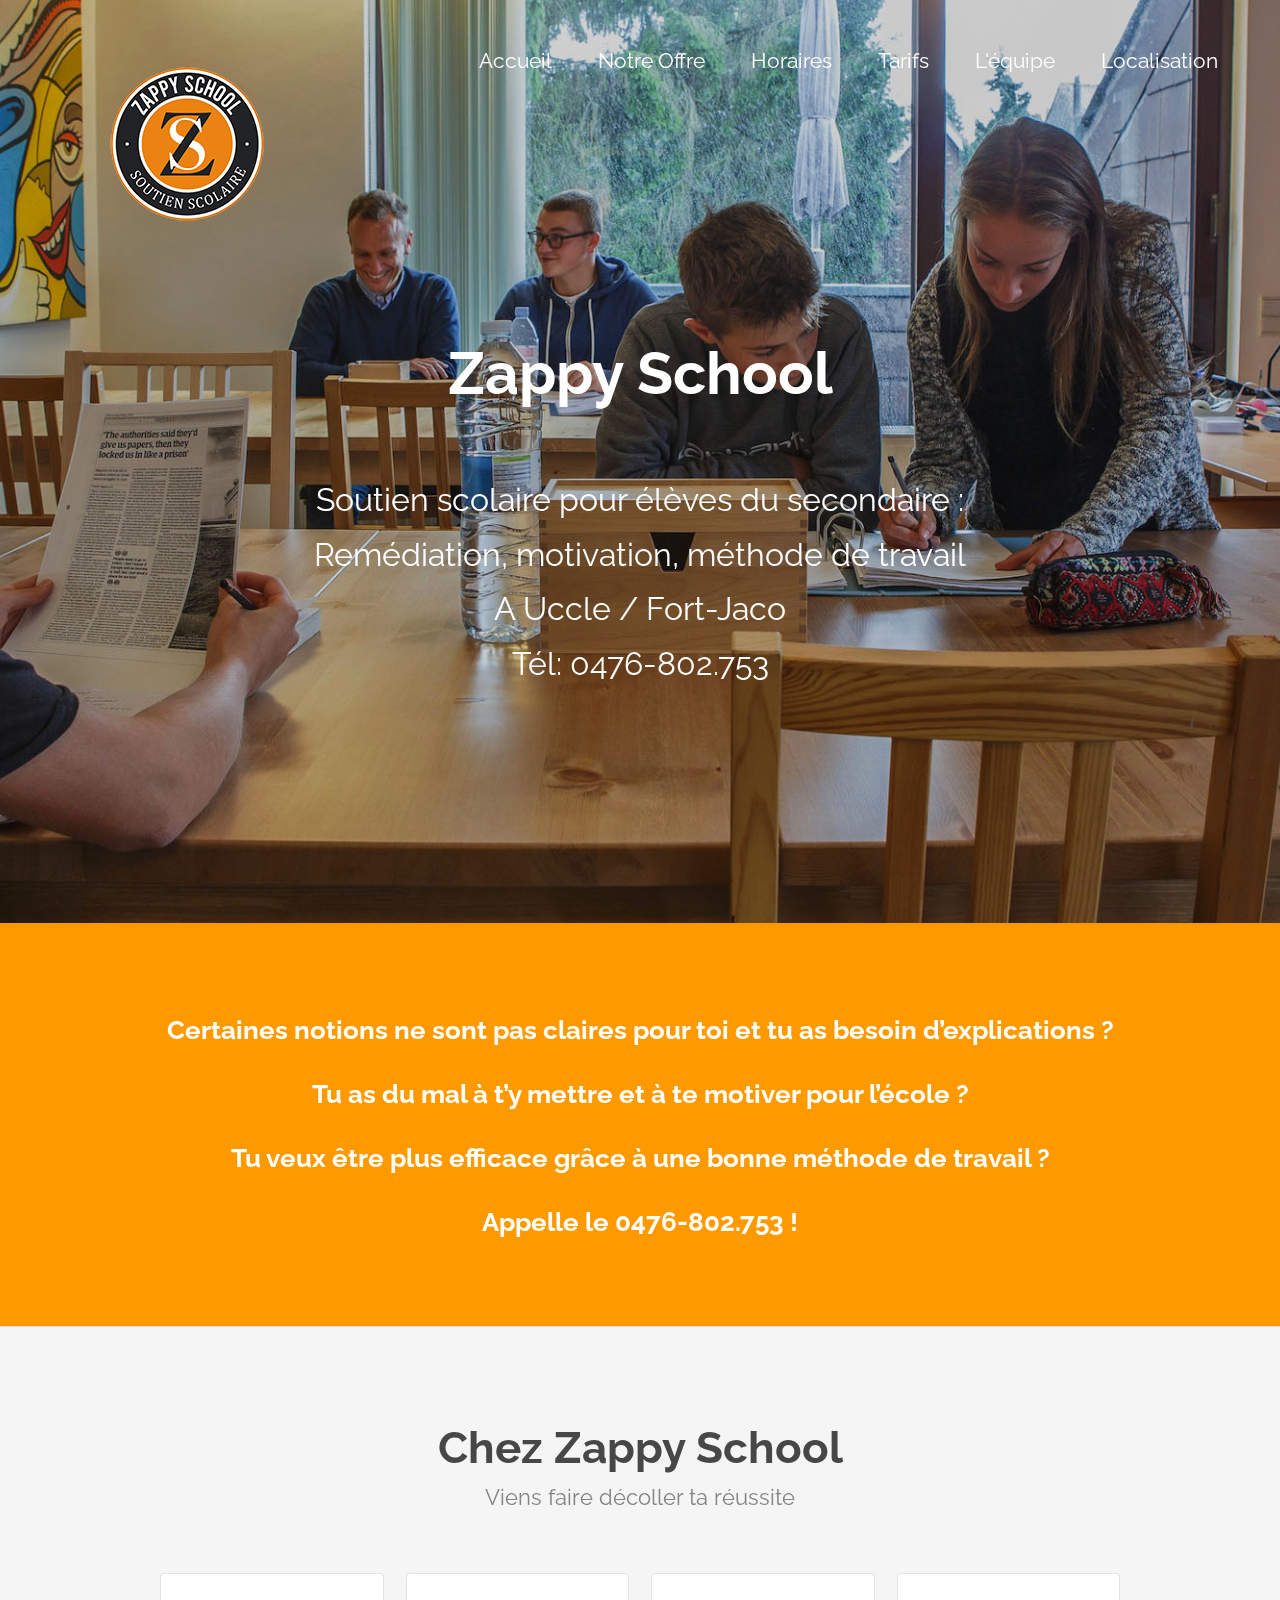
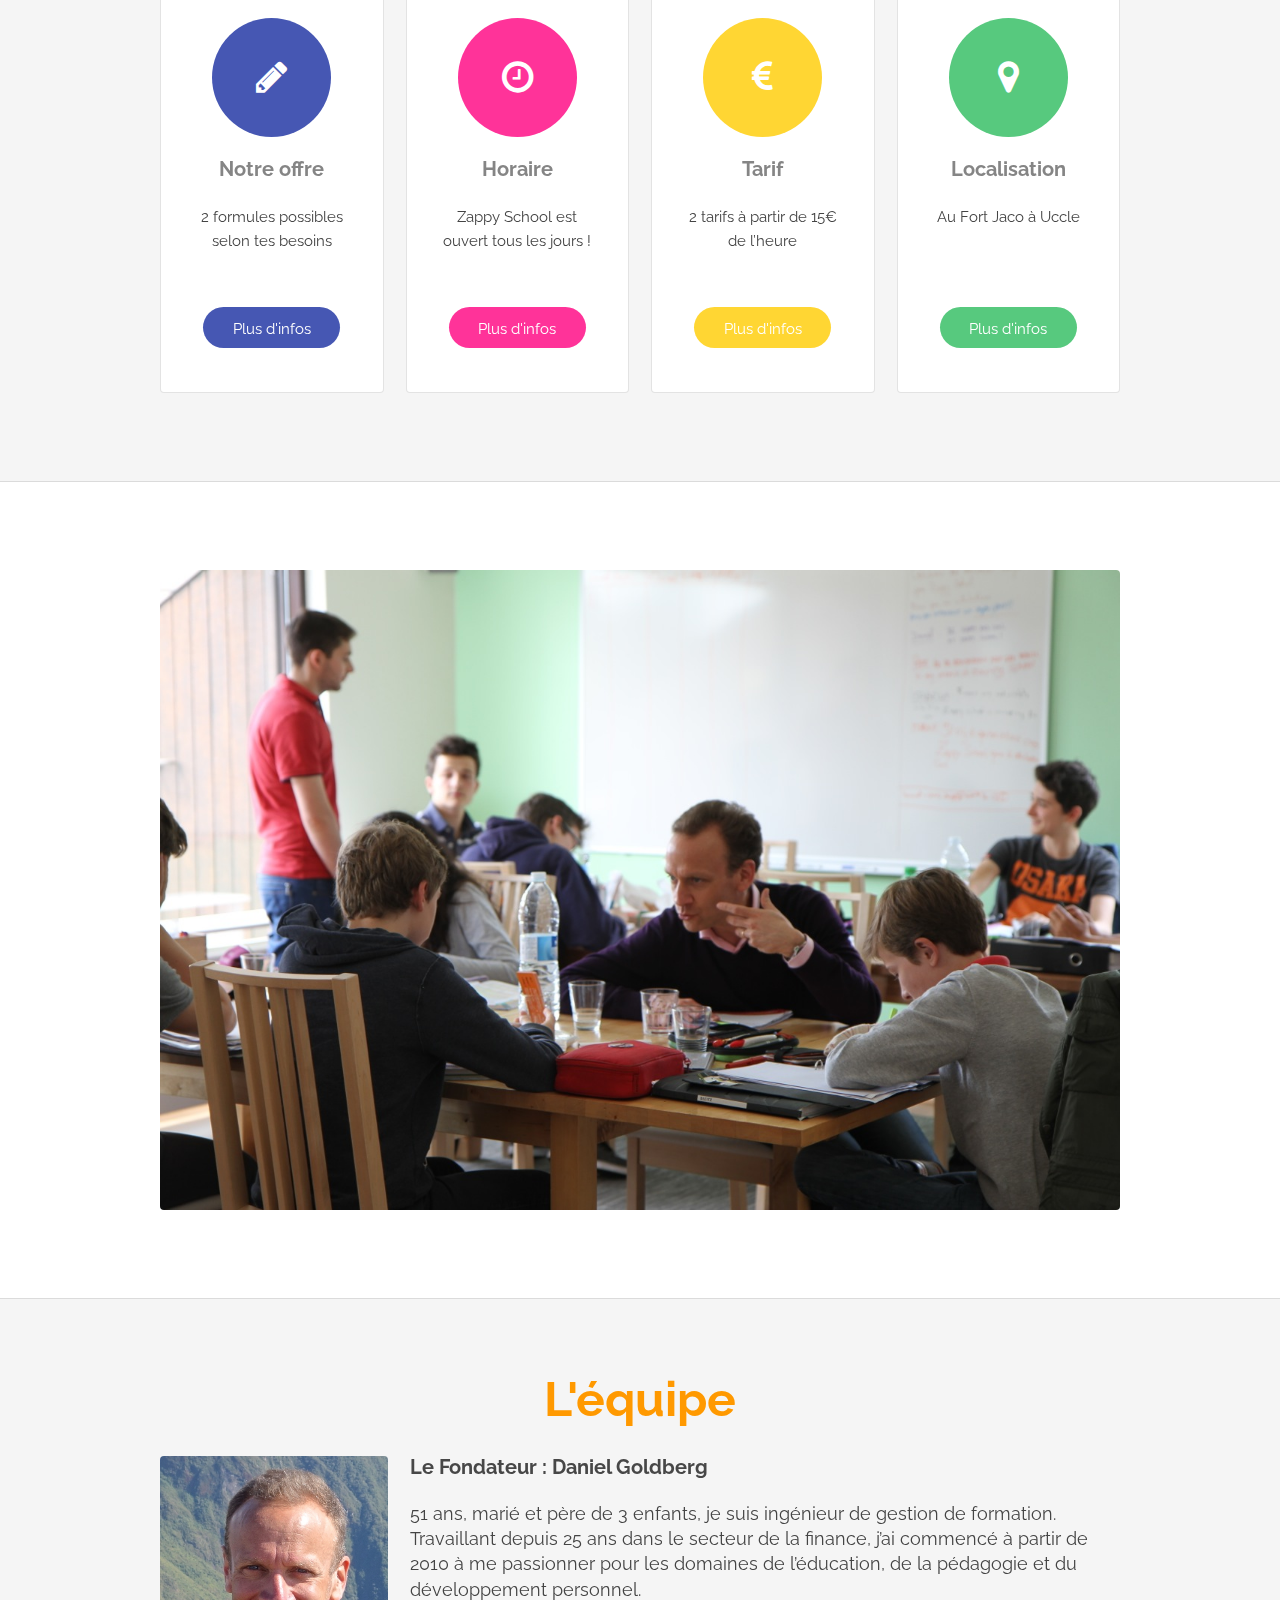
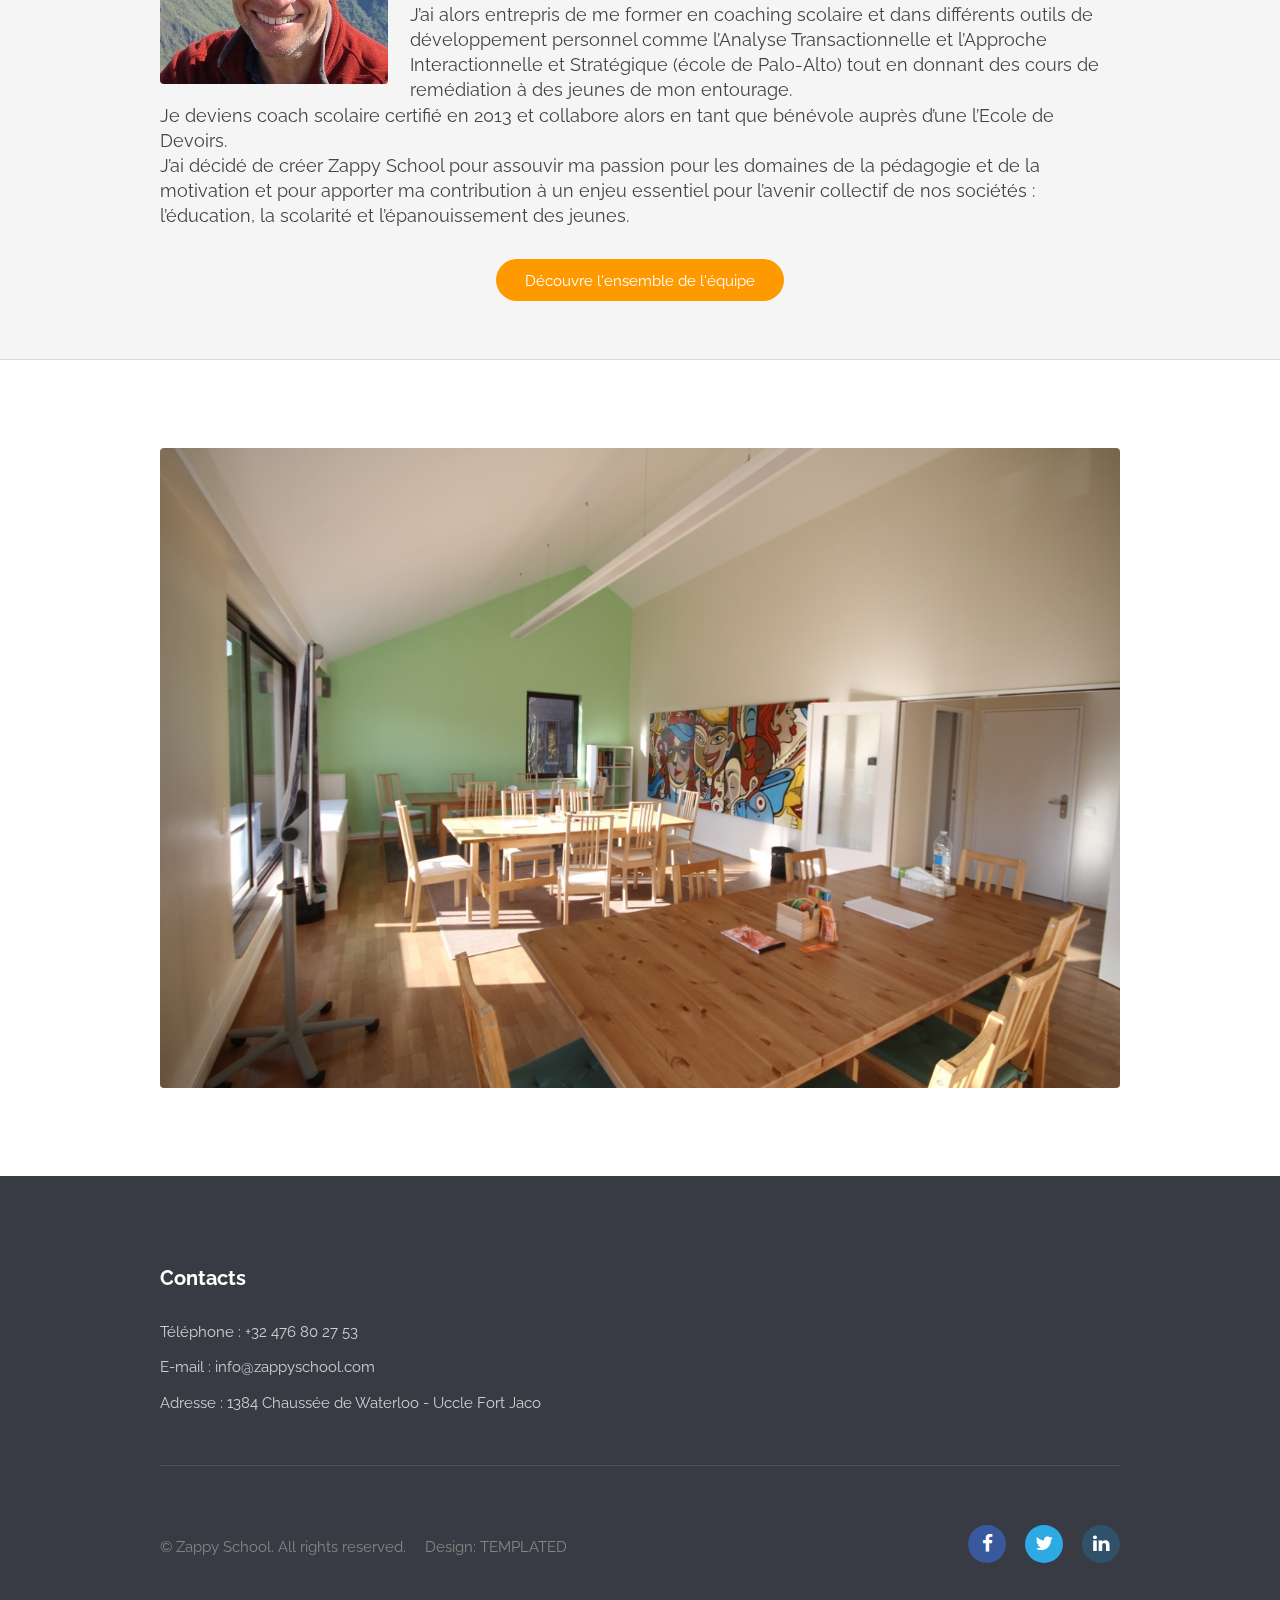
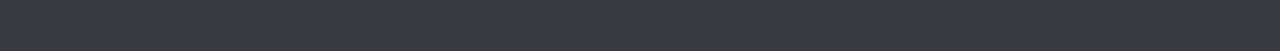
<file: index.html>
<!DOCTYPE html>
<!--
	Transit by TEMPLATED
	templated.co @templatedco
	Released for free under the Creative Commons Attribution 3.0 license (templated.co/license)
-->
<script>
  (function(i,s,o,g,r,a,m){i['GoogleAnalyticsObject']=r;i[r]=i[r]||function(){
  (i[r].q=i[r].q||[]).push(arguments)},i[r].l=1*new Date();a=s.createElement(o),
  m=s.getElementsByTagName(o)[0];a.async=1;a.src=g;m.parentNode.insertBefore(a,m)
  })(window,document,'script','//www.google-analytics.com/analytics.js','ga');

  ga('create', 'UA-68421806-1', 'auto');
  ga('send', 'pageview');

</script>
<html lang="en">
	<head>
		<meta charset="UTF-8">
		<title>Zappy School - Soutien Scolaire</title>
		<meta http-equiv="content-type" content="text/html; charset=utf-8" />
		<meta name="description" content="Zappy School est un centre de soutien scolaire pour élèves du secondaire à Uccle (Fort-Jaco). L'accent est mis sur la remédiation, la motivation, et la pratique d'une méthode de travail efficace." />
		<meta name="keywords" content="Zappy, zappy, School, school, Zappyschool, zappyschool, soutien, scolaire, soutien scolaire, cours, particulier, particuliers, cours particulier, cours particuliers, groupe, cours en groupe, privé, privés, cours privé, cours privés, secondaire, math, mathématiques, cours de math, cours de mathématiques, science, sciences, cours de science, cours de sciences, néerlandais, anglais, cours de néerlandais, cours d'anglais, langue, langues, cours de langue, cours de langues, aide, devoir, devoirs, école, école de devoirs, étude, encadré, encadrée, étude encadrée, prépa, préparation, remédiation, rattrapage, cours de rattrapage, motivation, méthode, travail, méthode de travail, Uccle, Ixelles, Rhode, Rhode-Saint-Genèse, Rhode-St-Genèse, Waterloo, Bruxelles, Fort Jaco, Fort-Jaco" />
		<meta name="google-site-verification" content="dpFSqkVkL7tmKkGkM4ZoR4E8kQUijv4wO5F7tZRHvO8"/>
		<!--[if lte IE 8]><script src="js/html5shiv.js"></script><![endif]-->
		<script src="js/jquery.min.js"></script>
		<script src="js/skel.min.js"></script>
		<script src="js/skel-layers.min.js"></script>
		<script src="js/init.js"></script>
		<noscript>
			<link rel="stylesheet" href="css/skel.css" />
			<link rel="stylesheet" href="css/style.css" />
			<link rel="stylesheet" href="css/style-xlarge.css" />
		</noscript>
		
	</head>
	
	<body class="landing">

		<!-- Header -->
			<header id="header">
				<h1><img src="images/ZAPPY_final_compresse_petit.png" alt="Logo Zappy School" /></h1>
				<nav id="nav">
					<ul>
						<li><a href="index.html">Accueil</a></li>
						<li><a href="NotreOffre.html">Notre Offre</a></li>
						<li><a href="Horaires.html">Horaires</a></li>
						<li><a href="Tarifs.html">Tarifs</a></li>
						<li><a href="Equipe.html">L'équipe</a></li>
						<li><a href="Localisation.html">Localisation</a></li>
					</ul>
				</nav>
			</header>

		<!-- Banner -->
			<section id="banner">
				<h2>Zappy School</h2></br></br>
				<p><font size="6" color=#ffffff>Soutien scolaire pour élèves du secondaire : </br></br>
				Remédiation, motivation, méthode de travail</br></br>
				A Uccle / Fort-Jaco</br></br>
				Tél: 0476-802.753</font></p>
			<!--
				<p><font size="5" color=#ffff00>
				Nouveau ! Séances de préparation au CE1D</br>
				En petits groupes de 4 élèves maximum</br>
				Matières: français, néerlandais, math et sciences</br>
				Voir l'horaire ci-dessous. Contactez-nous !</font></p>
			-->
			<!--
				<p><font size="5" color=#ffff00>
				Nouveau chez Zappy School !</br>
				Cours de conversation en anglais en groupes </br>
				de 2 à 4 élèves entre 8 et 18 ans </br>
				donnés par un jeune canadien "native speaker" </br>
				Plus d'infos au 0476-80.27.53. </font></p>
			-->
				<ul class="actions">
				</ul>
			</section>

			<section id="three" class="wrapper style3 special">
				<div class="container">
						<h2> Certaines notions ne sont pas claires pour toi et tu as besoin d’explications ?</h2>
						<h2> Tu as du mal à t’y mettre et à te motiver pour l’école ?</h2>
						<h2> Tu veux être plus efficace grâce à une bonne méthode de travail ?</h2>
						<h2> Appelle le 0476-802.753 !</h2>
				</div>


			</section>

		<!-- One -->
			<section id="one" class="wrapper style1 special">
				<div class="container">
					<header class="major">
						<h2>Chez Zappy School</h2>
						<p>Viens faire décoller ta réussite</p>
					</header>
					<div class="row 100%">
						<div class="3u 12u$(medium)">
							<section class="box">
								<i class="icon big rounded color10 fa-pencil"></i>
								<h3>Notre offre</h3>
								<p>2 formules possibles selon tes besoins</p></br>
								<a href="NotreOffre.html" class="button special1">Plus d'infos</a>
							</section>
						</div>
						<div class="3u 12u$(medium)">
							<section class="box">
								<i class="icon big rounded color11 fa-clock-o"></i>
								<h3>Horaire</h3>
								<p>Zappy School est ouvert tous les jours !</p></br>
								<a href="Horaires.html" class="button special2">Plus d'infos</a>
							</section>
						</div>
						<div class="3u 12u$(medium)">
							<section class="box">
								<i class="icon big rounded color12 fa-eur"></i>
								<h3>Tarif</h3>
								<p>2 tarifs à partir de 15€ de l’heure</p></br>
								<a href="Tarifs.html" class="button special3">Plus d'infos</a>
							</section>
						</div>
						<div class="3u$ 12u$(medium)">
							<section class="box">
								<i class="icon big rounded color13 fa-map-marker"></i>
								<h3>Localisation</h3>
								<p>Au Fort Jaco à Uccle</p></br></br>
								<a href="Localisation.html" class="button special4">Plus d'infos</a>
							</section>
						</div>
					</div>
				</div>
			</section>

		<!-- Two -->
			<section id="two" class="wrapper style2 special">
				<div class="container">
					<!--
						<header class="major">
						<p><b><font size="6" color=#ff9900>Horaire des séances de préparation au CE1D</font></b></p>
						</header>
					-->
					<div class="box alt">
								<div class="row 50% uniform">
									<div class="12u$"><span class="image fit"><img src="images/IMG_7491.jpg" alt="Ambiance chez Zappy School" /></span></div>
								</div>
								</div>
				</div>
			</section>

			<section id="two" class="wrapper style1 special">
				<div class="container">
						<p><b><font size="7" color=#ff9900>L'équipe</font></b></p>
						<span class="image left"><img src="images/Dan.jpg" alt="Daniel Goldberg" /></span><h3 align="left">Le Fondateur : Daniel Goldberg</h3><p align="left"><font size="4">51 ans, marié et père de 3 enfants, je suis ingénieur de gestion de formation.</br>
Travaillant depuis 25 ans dans le secteur de la finance, j’ai commencé à partir de 2010 à me passionner pour les domaines de l’éducation, de la pédagogie et du développement personnel.</br>
J’ai alors entrepris de me former en coaching scolaire et dans différents outils de développement personnel comme l’Analyse Transactionnelle et l’Approche Interactionnelle et Stratégique (école de Palo-Alto) tout en donnant des cours de remédiation à des jeunes de mon entourage.</br>
Je deviens coach scolaire certifié en 2013 et collabore alors en tant que bénévole auprès d’une l’Ecole de Devoirs.</br>
J’ai décidé de créer Zappy School pour assouvir ma passion pour les domaines de la pédagogie et de la motivation et pour apporter ma contribution à un enjeu essentiel pour l’avenir collectif de nos sociétés : l’éducation, la scolarité et l’épanouissement des jeunes.</font></p>
				</div>
				<div class="container">
					<a href="Equipe.html" class="button special5">Découvre l'ensemble de l'équipe</a>
				</div>
			</section>
			<section id="two" class="wrapper style2 special">
				<div class="container">

								<div class="box alt">
								<div class="row 50% uniform">
									<div class="12u$"><span class="image fit"><img src="images/GA_newoffice_1.jpg" alt="Locaux Zappy School" /></span></div>
								</div>
								</div>
				</div>
			</section>


		<!-- Footer -->
			<footer id="footer">
				<div class="container">
					<section class="links">
						<div class="row">
							<section >
								<h3>Contacts</h3>
								<ul class="unstyled">
									<li>Téléphone : +32 476 80 27 53</a></li>
									<li><a href="mailto:info@zappyschool.com">E-mail : info@zappyschool.com</a>
									<li>Adresse : 1384 Chaussée de Waterloo - Uccle Fort Jaco</li>
								</ul>
							</section>
						</div>
					</section>
					<div class="row">
						<div class="8u 12u$(medium)">
							<ul class="copyright">
								<li>&copy; Zappy School. All rights reserved.</li>
								<li>Design: <a href="http://templated.co">TEMPLATED</a></li>
							</ul>
						</div>
						<div class="4u$ 12u$(medium)">
							<ul class="icons">
								<li>
									<a class="icon rounded fa-facebook" href="https://www.facebook.com/zappyschool?_rdr=p" ><span class="label">Facebook</span></a>
								</li>
								<li>
									<a class="icon rounded fa-twitter" href="https://twitter.com/zappyschool"><span class="label">Twitter</span></a>
								</li>
								<li>
									<a class="icon rounded fa-linkedin"><span class="label">LinkedIn</span></a>
								</li>
							</ul>
						</div>
					</div>
				</div>
			</footer>

	</body>
</html>
</file>
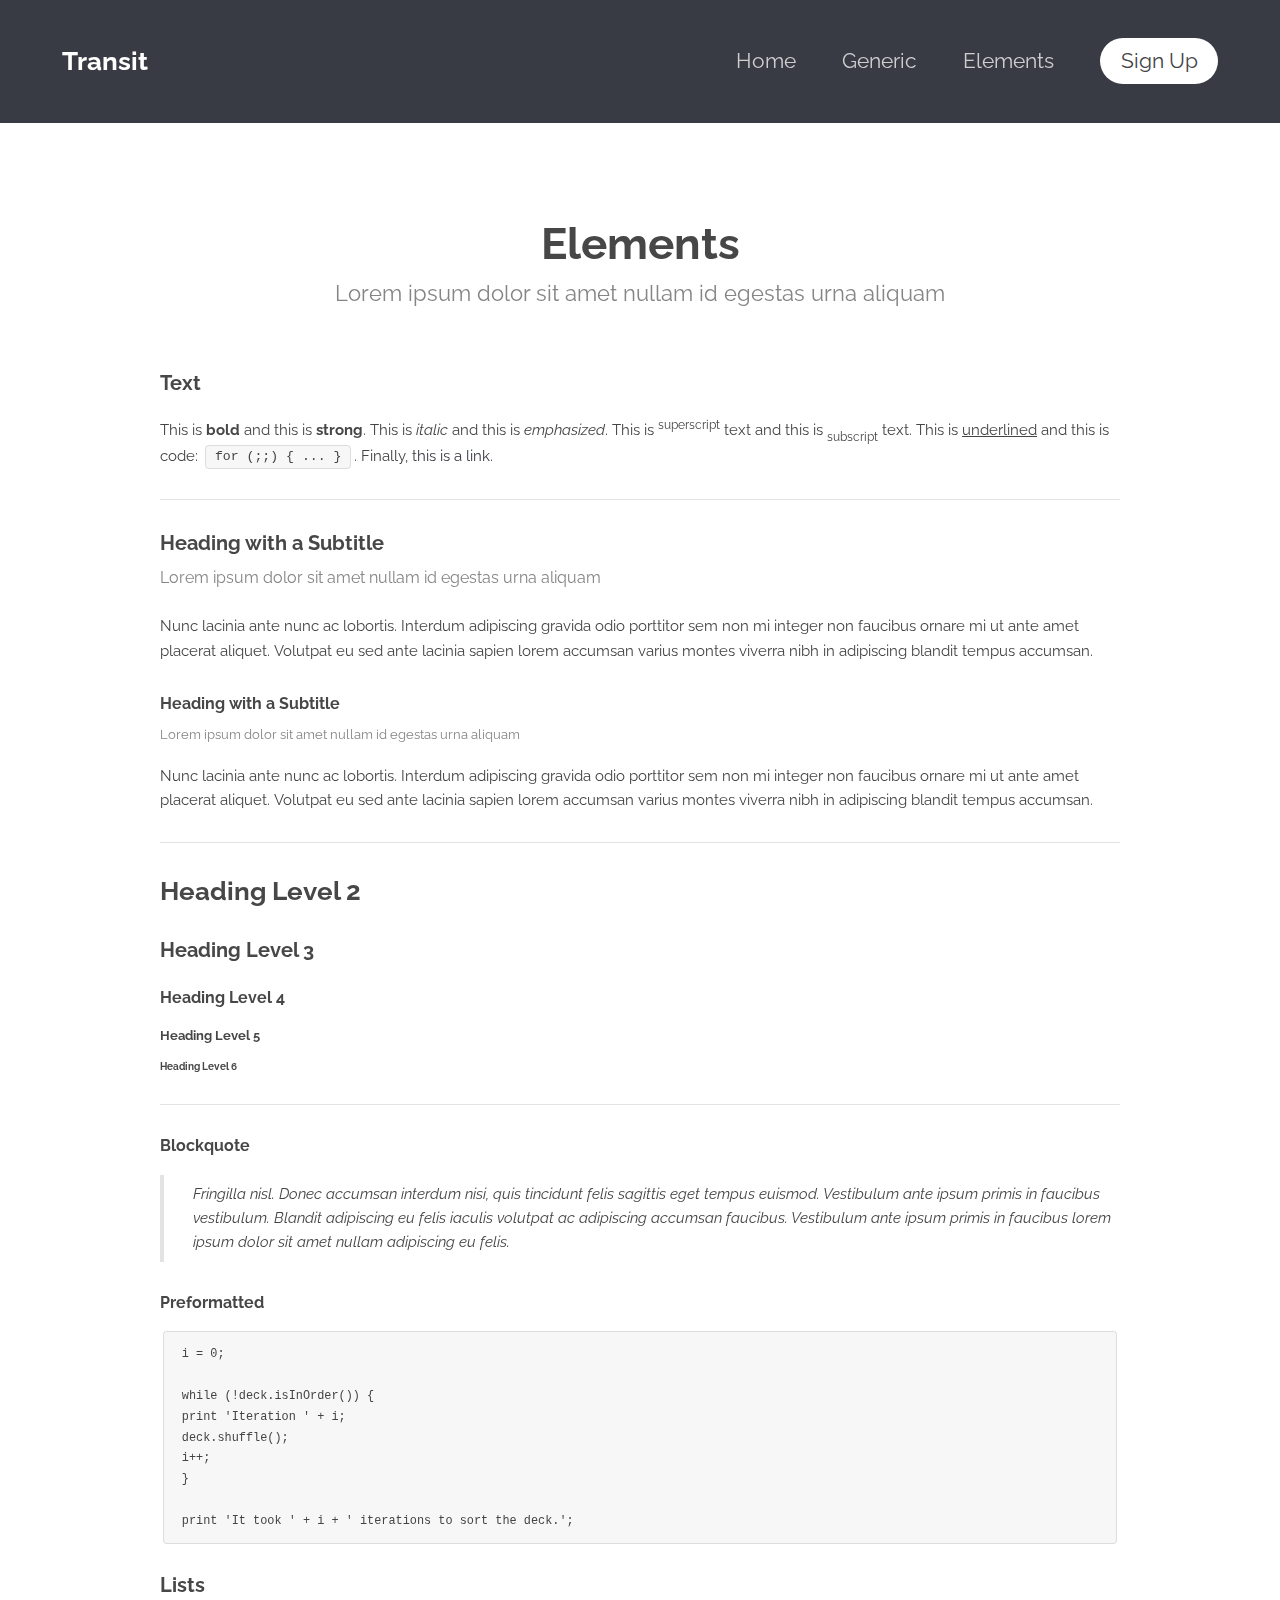
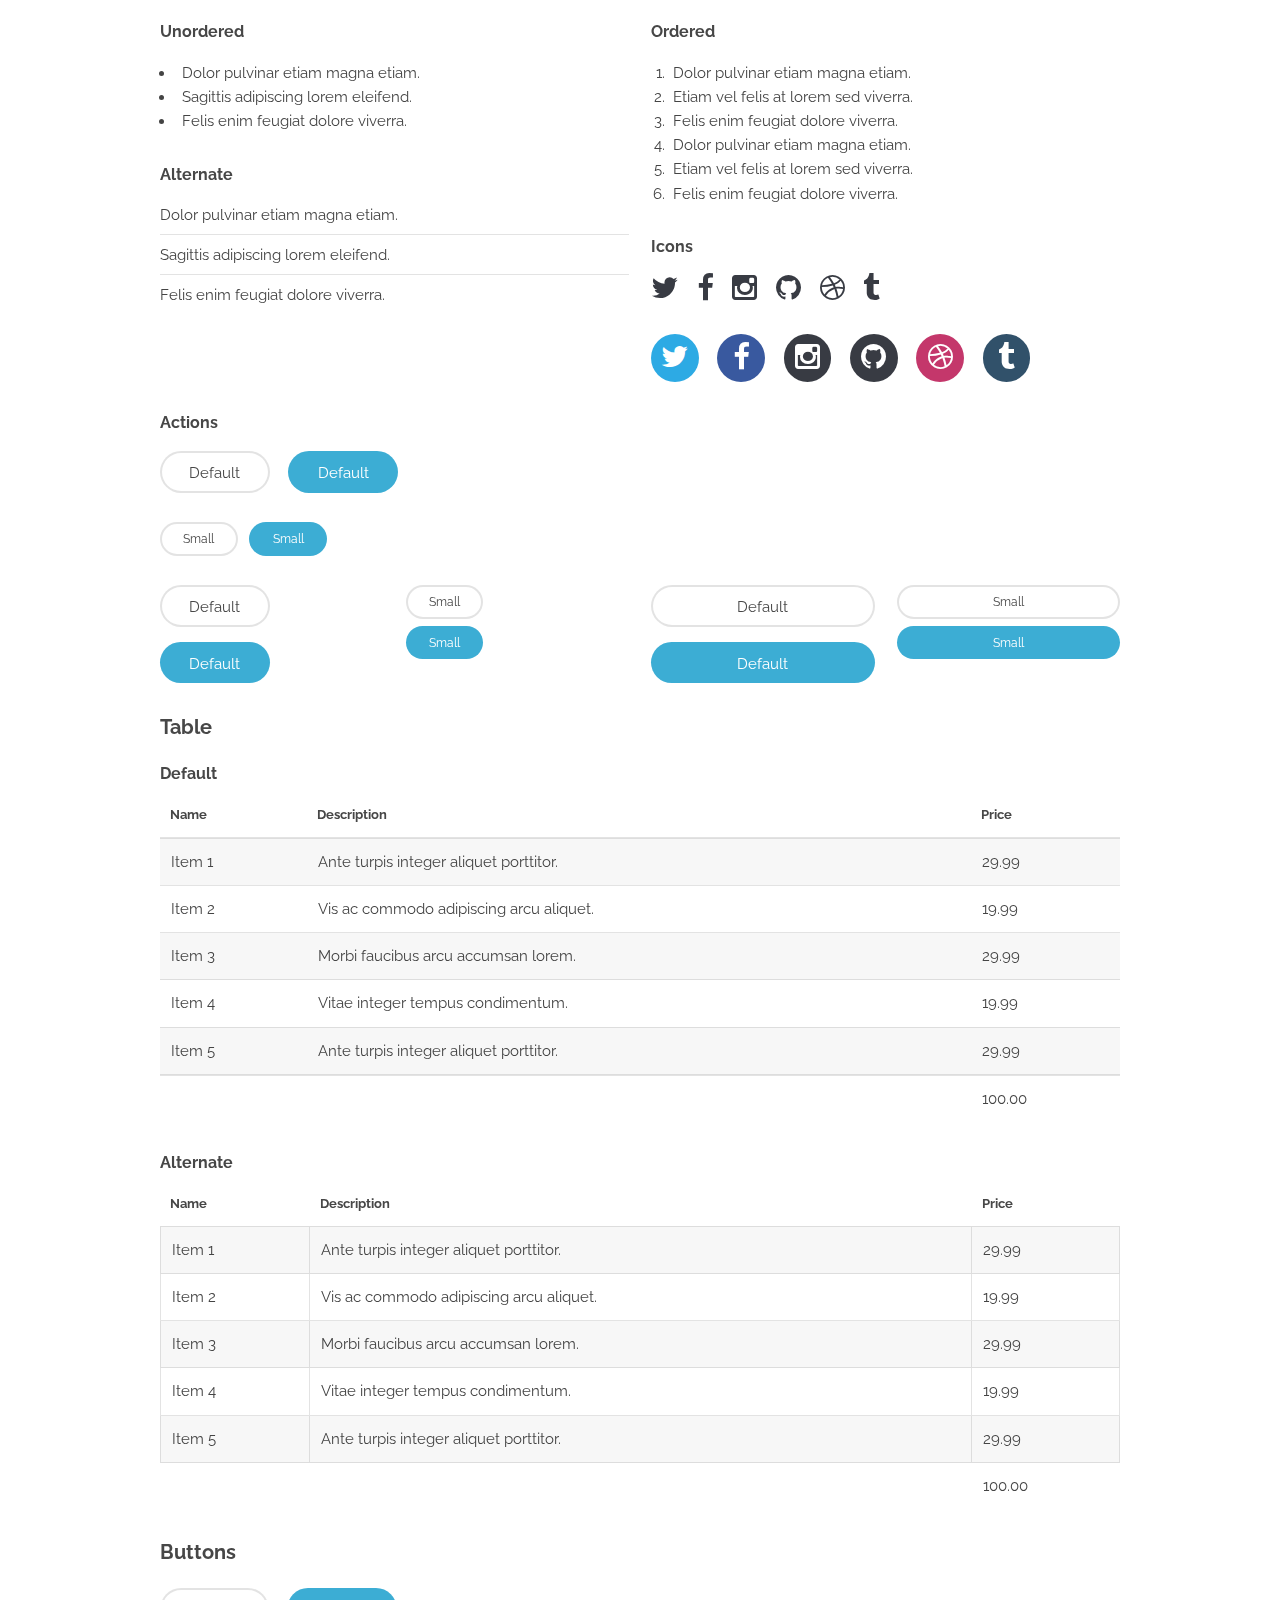
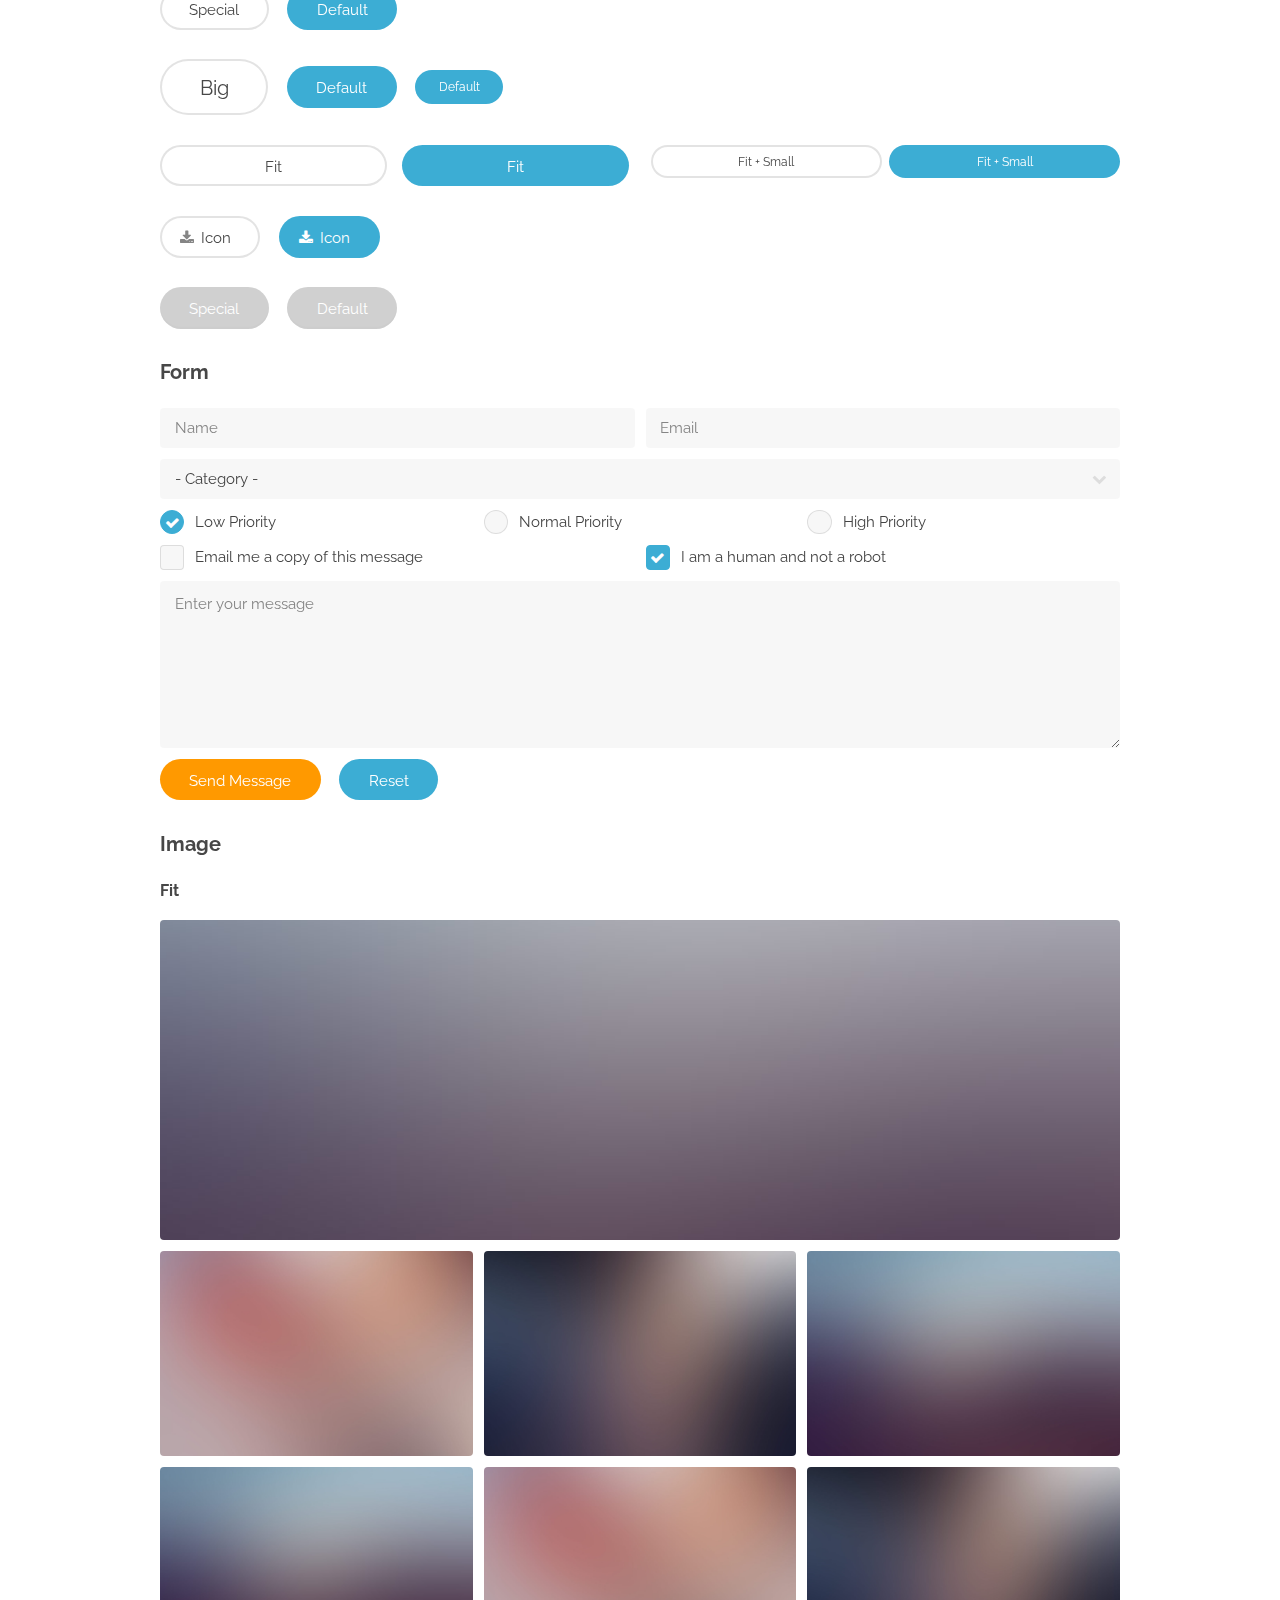
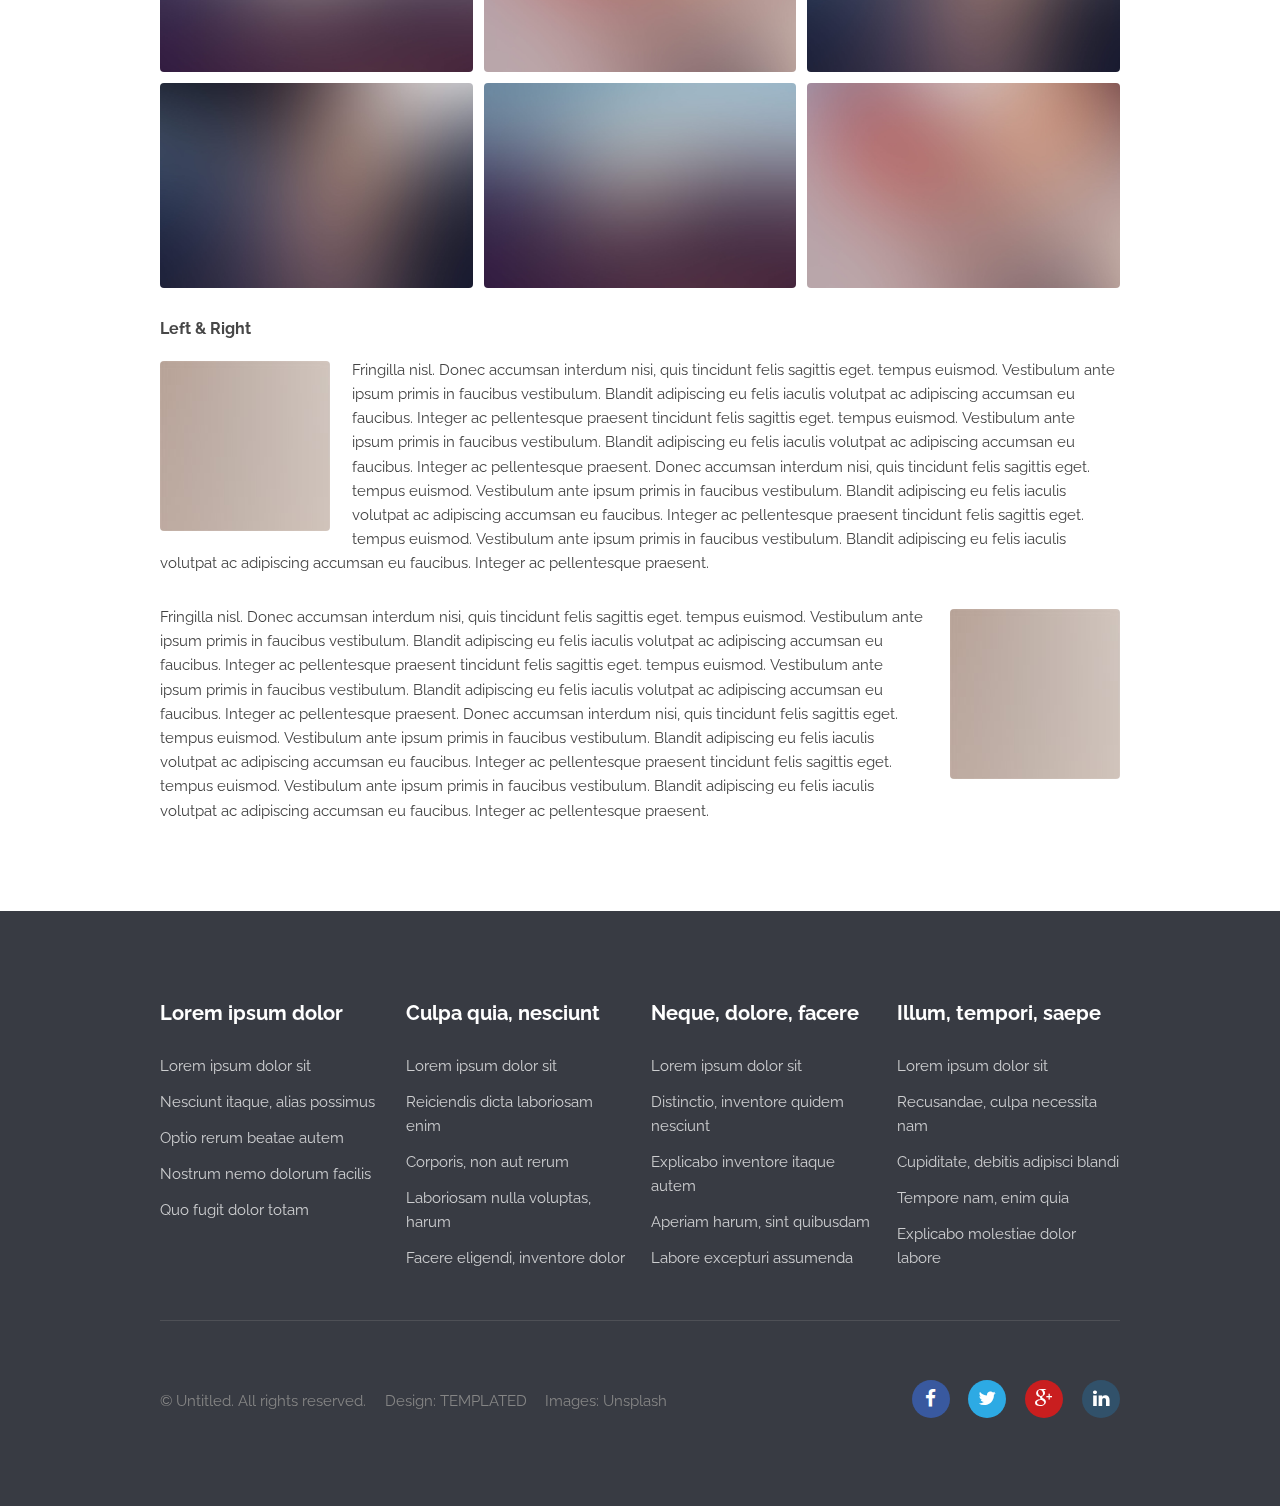
<file: elements.html>
<!DOCTYPE html>
<!--
	Transit by TEMPLATED
	templated.co @templatedco
	Released for free under the Creative Commons Attribution 3.0 license (templated.co/license)
-->
<html lang="en">
	<head>
		<meta charset="UTF-8">
		<title>Elements - Transit by TEMPLATED</title>
		<meta http-equiv="content-type" content="text/html; charset=utf-8" />
		<meta name="description" content="" />
		<meta name="keywords" content="" />
		<!--[if lte IE 8]><script src="js/html5shiv.js"></script><![endif]-->
		<script src="js/jquery.min.js"></script>
		<script src="js/skel.min.js"></script>
		<script src="js/skel-layers.min.js"></script>
		<script src="js/init.js"></script>
		<noscript>
			<link rel="stylesheet" href="css/skel.css" />
			<link rel="stylesheet" href="css/style.css" />
			<link rel="stylesheet" href="css/style-xlarge.css" />
		</noscript>
	</head>
	<body>

		<!-- Header -->
			<header id="header">
				<h1><a href="index.html">Transit</a></h1>
				<nav id="nav">
					<ul>
						<li><a href="index.html">Home</a></li>
						<li><a href="generic.html">Generic</a></li>
						<li><a href="elements.html">Elements</a></li>
						<li><a href="#" class="button special">Sign Up</a></li>
					</ul>
				</nav>
			</header>

		<!-- Main -->
			<section id="main" class="wrapper">
				<div class="container">

					<header class="major">
						<h2>Elements</h2>
						<p>Lorem ipsum dolor sit amet nullam id egestas urna aliquam</p>
					</header>

					<!-- Text -->
						<section>
							<h3>Text</h3>
							<p>This is <b>bold</b> and this is <strong>strong</strong>. This is <i>italic</i> and this is <em>emphasized</em>.
							This is <sup>superscript</sup> text and this is <sub>subscript</sub> text.
							This is <u>underlined</u> and this is code: <code>for (;;) { ... }</code>. Finally, <a href="#">this is a link</a>.</p>

							<hr />

							<header>
								<h3>Heading with a Subtitle</h3>
								<p>Lorem ipsum dolor sit amet nullam id egestas urna aliquam</p>
							</header>
							<p>Nunc lacinia ante nunc ac lobortis. Interdum adipiscing gravida odio porttitor sem non mi integer non faucibus ornare mi ut ante amet placerat aliquet. Volutpat eu sed ante lacinia sapien lorem accumsan varius montes viverra nibh in adipiscing blandit tempus accumsan.</p>
							<header>
								<h4>Heading with a Subtitle</h4>
								<p>Lorem ipsum dolor sit amet nullam id egestas urna aliquam</p>
							</header>
							<p>Nunc lacinia ante nunc ac lobortis. Interdum adipiscing gravida odio porttitor sem non mi integer non faucibus ornare mi ut ante amet placerat aliquet. Volutpat eu sed ante lacinia sapien lorem accumsan varius montes viverra nibh in adipiscing blandit tempus accumsan.</p>

							<hr />

							<h2>Heading Level 2</h2>
							<h3>Heading Level 3</h3>
							<h4>Heading Level 4</h4>
							<h5>Heading Level 5</h5>
							<h6>Heading Level 6</h6>

							<hr />

							<h4>Blockquote</h4>
							<blockquote>Fringilla nisl. Donec accumsan interdum nisi, quis tincidunt felis sagittis eget tempus euismod. Vestibulum ante ipsum primis in faucibus vestibulum. Blandit adipiscing eu felis iaculis volutpat ac adipiscing accumsan faucibus. Vestibulum ante ipsum primis in faucibus lorem ipsum dolor sit amet nullam adipiscing eu felis.</blockquote>

							<h4>Preformatted</h4>
							<pre><code>i = 0;

while (!deck.isInOrder()) {
print 'Iteration ' + i;
deck.shuffle();
i++;
}

print 'It took ' + i + ' iterations to sort the deck.';</code></pre>
						</section>

					<!-- Lists -->
						<section>
							<h3>Lists</h3>
							<div class="row">
								<div class="6u 12u(3)">

									<h4>Unordered</h4>
									<ul>
										<li>Dolor pulvinar etiam magna etiam.</li>
										<li>Sagittis adipiscing lorem eleifend.</li>
										<li>Felis enim feugiat dolore viverra.</li>
									</ul>

									<h4>Alternate</h4>
									<ul class="alt">
										<li>Dolor pulvinar etiam magna etiam.</li>
										<li>Sagittis adipiscing lorem eleifend.</li>
										<li>Felis enim feugiat dolore viverra.</li>
									</ul>

								</div>
								<div class="6u 12u(3)">

									<h4>Ordered</h4>
									<ol>
										<li>Dolor pulvinar etiam magna etiam.</li>
										<li>Etiam vel felis at lorem sed viverra.</li>
										<li>Felis enim feugiat dolore viverra.</li>
										<li>Dolor pulvinar etiam magna etiam.</li>
										<li>Etiam vel felis at lorem sed viverra.</li>
										<li>Felis enim feugiat dolore viverra.</li>
									</ol>

									<h4>Icons</h4>
									<ul class="icons">
										<li><a href="#" class="icon fa-twitter"><span class="label">Twitter</span></a></li>
										<li><a href="#" class="icon fa-facebook"><span class="label">Facebook</span></a></li>
										<li><a href="#" class="icon fa-instagram"><span class="label">Instagram</span></a></li>
										<li><a href="#" class="icon fa-github"><span class="label">Github</span></a></li>
										<li><a href="#" class="icon fa-dribbble"><span class="label">Dribbble</span></a></li>
										<li><a href="#" class="icon fa-tumblr"><span class="label">Tumblr</span></a></li>
									</ul>
									<ul class="icons">
										<li><a href="#" class="icon rounded fa-twitter"><span class="label">Twitter</span></a></li>
										<li><a href="#" class="icon rounded fa-facebook"><span class="label">Facebook</span></a></li>
										<li><a href="#" class="icon rounded fa-instagram"><span class="label">Instagram</span></a></li>
										<li><a href="#" class="icon rounded fa-github"><span class="label">Github</span></a></li>
										<li><a href="#" class="icon rounded fa-dribbble"><span class="label">Dribbble</span></a></li>
										<li><a href="#" class="icon rounded fa-tumblr"><span class="label">Tumblr</span></a></li>
									</ul>

								</div>
							</div>

							<h4>Actions</h4>
							<ul class="actions">
								<li><a href="#" class="button alt">Default</a></li>
								<li><a href="#" class="button">Default</a></li>
							</ul>
							<ul class="actions small">
								<li><a href="#" class="button alt small">Small</a></li>
								<li><a href="#" class="button small">Small</a></li>
							</ul>
							<div class="row">
								<div class="3u 6u(2) 12u$(3)">
									<ul class="actions vertical">
										<li><a href="#" class="button alt">Default</a></li>
										<li><a href="#" class="button">Default</a></li>
									</ul>
								</div>
								<div class="3u 6u$(2) 12u$(3)">
									<ul class="actions vertical small">
										<li><a href="#" class="button alt small">Small</a></li>
										<li><a href="#" class="button small">Small</a></li>
									</ul>
								</div>
								<div class="3u 6u(2) 12u$(3)">
									<ul class="actions vertical">
										<li><a href="#" class="button alt fit">Default</a></li>
										<li><a href="#" class="button fit">Default</a></li>
									</ul>
								</div>
								<div class="3u 6u$(2) 12u$(3)">
									<ul class="actions vertical small">
										<li><a href="#" class="button alt small fit">Small</a></li>
										<li><a href="#" class="button small fit">Small</a></li>
									</ul>
								</div>
							</div>
						</section>

					<!-- Table -->
						<section>
							<h3>Table</h3>
							<h4>Default</h4>
							<div class="table-wrapper">
								<table>
									<thead>
										<tr>
											<th>Name</th>
											<th>Description</th>
											<th>Price</th>
										</tr>
									</thead>
									<tbody>
										<tr>
											<td>Item 1</td>
											<td>Ante turpis integer aliquet porttitor.</td>
											<td>29.99</td>
										</tr>
										<tr>
											<td>Item 2</td>
											<td>Vis ac commodo adipiscing arcu aliquet.</td>
											<td>19.99</td>
										</tr>
										<tr>
											<td>Item 3</td>
											<td> Morbi faucibus arcu accumsan lorem.</td>
											<td>29.99</td>
										</tr>
										<tr>
											<td>Item 4</td>
											<td>Vitae integer tempus condimentum.</td>
											<td>19.99</td>
										</tr>
										<tr>
											<td>Item 5</td>
											<td>Ante turpis integer aliquet porttitor.</td>
											<td>29.99</td>
										</tr>
									</tbody>
									<tfoot>
										<tr>
											<td colspan="2"></td>
											<td>100.00</td>
										</tr>
									</tfoot>
								</table>
							</div>
							<h4>Alternate</h4>
							<div class="table-wrapper">
								<table class="alt">
									<thead>
										<tr>
											<th>Name</th>
											<th>Description</th>
											<th>Price</th>
										</tr>
									</thead>
									<tbody>
										<tr>
											<td>Item 1</td>
											<td>Ante turpis integer aliquet porttitor.</td>
											<td>29.99</td>
										</tr>
										<tr>
											<td>Item 2</td>
											<td>Vis ac commodo adipiscing arcu aliquet.</td>
											<td>19.99</td>
										</tr>
										<tr>
											<td>Item 3</td>
											<td> Morbi faucibus arcu accumsan lorem.</td>
											<td>29.99</td>
										</tr>
										<tr>
											<td>Item 4</td>
											<td>Vitae integer tempus condimentum.</td>
											<td>19.99</td>
										</tr>
										<tr>
											<td>Item 5</td>
											<td>Ante turpis integer aliquet porttitor.</td>
											<td>29.99</td>
										</tr>
									</tbody>
									<tfoot>
										<tr>
											<td colspan="2"></td>
											<td>100.00</td>
										</tr>
									</tfoot>
								</table>
							</div>
						</section>

					<!-- Buttons -->
						<section>
							<h3>Buttons</h3>
							<ul class="actions">
								<li><a href="#" class="button alt">Special</a></li>
								<li><a href="#" class="button">Default</a></li>
							</ul>
							<ul class="actions">
								<li><a href="#" class="button alt big">Big</a></li>
								<li><a href="#" class="button">Default</a></li>
								<li><a href="#" class="button small">Default</a></li>
							</ul>
							<div class="row">
								<div class="6u 12u$(3)">
									<ul class="actions fit">
										<li><a href="#" class="button alt fit">Fit</a></li>
										<li><a href="#" class="button fit">Fit</a></li>
									</ul>
								</div>
								<div class="6u$ 12u$(3)">
									<ul class="actions fit small">
										<li><a href="#" class="button alt fit small">Fit + Small</a></li>
										<li><a href="#" class="button fit small">Fit + Small</a></li>
									</ul>
								</div>
							</div>
							<ul class="actions">
								<li><a href="#" class="button alt icon fa-download">Icon</a></li>
								<li><a href="#" class="button icon fa-download">Icon</a></li>
							</ul>
							<ul class="actions">
								<li><span class="button alt disabled">Special</span></li>
								<li><span class="button disabled">Default</span></li>
							</ul>
						</section>

					<!-- Form -->
						<section>
							<h3>Form</h3>
							<form method="post" action="#">
								<div class="row uniform 50%">
									<div class="6u 12u$(4)">
										<input type="text" name="name" id="name" value="" placeholder="Name" />
									</div>
									<div class="6u$ 12u$(4)">
										<input type="email" name="email" id="email" value="" placeholder="Email" />
									</div>
									<div class="12u$">
										<div class="select-wrapper">
											<select name="category" id="category">
												<option value="">- Category -</option>
												<option value="1">Manufacturing</option>
												<option value="1">Shipping</option>
												<option value="1">Administration</option>
												<option value="1">Human Resources</option>
											</select>
										</div>
									</div>
									<div class="4u 12u$(3)">
										<input type="radio" id="priority-low" name="priority" checked>
										<label for="priority-low">Low Priority</label>
									</div>
									<div class="4u 12u$(3)">
										<input type="radio" id="priority-normal" name="priority">
										<label for="priority-normal">Normal Priority</label>
									</div>
									<div class="4u$ 12u$(3)">
										<input type="radio" id="priority-high" name="priority">
										<label for="priority-high">High Priority</label>
									</div>
									<div class="6u 12u$(3)">
										<input type="checkbox" id="copy" name="copy">
										<label for="copy">Email me a copy of this message</label>
									</div>
									<div class="6u$ 12u$(3)">
										<input type="checkbox" id="human" name="human" checked>
										<label for="human">I am a human and not a robot</label>
									</div>
									<div class="12u$">
										<textarea name="message" id="message" placeholder="Enter your message" rows="6"></textarea>
									</div>
									<div class="12u$">
										<ul class="actions">
											<li><input type="submit" value="Send Message" class="special" /></li>
											<li><input type="reset" value="Reset" /></li>
										</ul>
									</div>
								</div>
							</form>
						</section>

					<!-- Image -->
						<section>
							<h3>Image</h3>
							<h4>Fit</h4>
							<div class="box alt">
								<div class="row 50% uniform">
									<div class="12u$"><span class="image fit"><img src="images/pic07.jpg" alt="" /></span></div>
									<div class="4u"><span class="image fit"><img src="images/pic02.jpg" alt="" /></span></div>
									<div class="4u"><span class="image fit"><img src="images/pic03.jpg" alt="" /></span></div>
									<div class="4u$"><span class="image fit"><img src="images/pic04.jpg" alt="" /></span></div>
									<div class="4u"><span class="image fit"><img src="images/pic04.jpg" alt="" /></span></div>
									<div class="4u"><span class="image fit"><img src="images/pic02.jpg" alt="" /></span></div>
									<div class="4u$"><span class="image fit"><img src="images/pic03.jpg" alt="" /></span></div>
									<div class="4u"><span class="image fit"><img src="images/pic03.jpg" alt="" /></span></div>
									<div class="4u"><span class="image fit"><img src="images/pic04.jpg" alt="" /></span></div>
									<div class="4u$"><span class="image fit"><img src="images/pic02.jpg" alt="" /></span></div>
								</div>
							</div>

							<h4>Left &amp; Right</h4>
							<p><span class="image left"><img src="images/pic08.jpg" alt="" /></span>Fringilla nisl. Donec accumsan interdum nisi, quis tincidunt felis sagittis eget. tempus euismod. Vestibulum ante ipsum primis in faucibus vestibulum. Blandit adipiscing eu felis iaculis volutpat ac adipiscing accumsan eu faucibus. Integer ac pellentesque praesent tincidunt felis sagittis eget. tempus euismod. Vestibulum ante ipsum primis in faucibus vestibulum. Blandit adipiscing eu felis iaculis volutpat ac adipiscing accumsan eu faucibus. Integer ac pellentesque praesent. Donec accumsan interdum nisi, quis tincidunt felis sagittis eget. tempus euismod. Vestibulum ante ipsum primis in faucibus vestibulum. Blandit adipiscing eu felis iaculis volutpat ac adipiscing accumsan eu faucibus. Integer ac pellentesque praesent tincidunt felis sagittis eget. tempus euismod. Vestibulum ante ipsum primis in faucibus vestibulum. Blandit adipiscing eu felis iaculis volutpat ac adipiscing accumsan eu faucibus. Integer ac pellentesque praesent.</p>
							<p><span class="image right"><img src="images/pic08.jpg" alt="" /></span>Fringilla nisl. Donec accumsan interdum nisi, quis tincidunt felis sagittis eget. tempus euismod. Vestibulum ante ipsum primis in faucibus vestibulum. Blandit adipiscing eu felis iaculis volutpat ac adipiscing accumsan eu faucibus. Integer ac pellentesque praesent tincidunt felis sagittis eget. tempus euismod. Vestibulum ante ipsum primis in faucibus vestibulum. Blandit adipiscing eu felis iaculis volutpat ac adipiscing accumsan eu faucibus. Integer ac pellentesque praesent. Donec accumsan interdum nisi, quis tincidunt felis sagittis eget. tempus euismod. Vestibulum ante ipsum primis in faucibus vestibulum. Blandit adipiscing eu felis iaculis volutpat ac adipiscing accumsan eu faucibus. Integer ac pellentesque praesent tincidunt felis sagittis eget. tempus euismod. Vestibulum ante ipsum primis in faucibus vestibulum. Blandit adipiscing eu felis iaculis volutpat ac adipiscing accumsan eu faucibus. Integer ac pellentesque praesent.</p>
						</section>

				</div>
			</section>

		<!-- Footer -->
			<footer id="footer">
				<div class="container">
					<section class="links">
						<div class="row">
							<section class="3u 6u(medium) 12u$(small)">
								<h3>Lorem ipsum dolor</h3>
								<ul class="unstyled">
									<li><a href="#">Lorem ipsum dolor sit</a></li>
									<li><a href="#">Nesciunt itaque, alias possimus</a></li>
									<li><a href="#">Optio rerum beatae autem</a></li>
									<li><a href="#">Nostrum nemo dolorum facilis</a></li>
									<li><a href="#">Quo fugit dolor totam</a></li>
								</ul>
							</section>
							<section class="3u 6u$(medium) 12u$(small)">
								<h3>Culpa quia, nesciunt</h3>
								<ul class="unstyled">
									<li><a href="#">Lorem ipsum dolor sit</a></li>
									<li><a href="#">Reiciendis dicta laboriosam enim</a></li>
									<li><a href="#">Corporis, non aut rerum</a></li>
									<li><a href="#">Laboriosam nulla voluptas, harum</a></li>
									<li><a href="#">Facere eligendi, inventore dolor</a></li>
								</ul>
							</section>
							<section class="3u 6u(medium) 12u$(small)">
								<h3>Neque, dolore, facere</h3>
								<ul class="unstyled">
									<li><a href="#">Lorem ipsum dolor sit</a></li>
									<li><a href="#">Distinctio, inventore quidem nesciunt</a></li>
									<li><a href="#">Explicabo inventore itaque autem</a></li>
									<li><a href="#">Aperiam harum, sint quibusdam</a></li>
									<li><a href="#">Labore excepturi assumenda</a></li>
								</ul>
							</section>
							<section class="3u$ 6u$(medium) 12u$(small)">
								<h3>Illum, tempori, saepe</h3>
								<ul class="unstyled">
									<li><a href="#">Lorem ipsum dolor sit</a></li>
									<li><a href="#">Recusandae, culpa necessita nam</a></li>
									<li><a href="#">Cupiditate, debitis adipisci blandi</a></li>
									<li><a href="#">Tempore nam, enim quia</a></li>
									<li><a href="#">Explicabo molestiae dolor labore</a></li>
								</ul>
							</section>
						</div>
					</section>
					<div class="row">
						<div class="8u 12u$(medium)">
							<ul class="copyright">
								<li>&copy; Untitled. All rights reserved.</li>
								<li>Design: <a href="http://templated.co">TEMPLATED</a></li>
								<li>Images: <a href="http://unsplash.com">Unsplash</a></li>
							</ul>
						</div>
						<div class="4u$ 12u$(medium)">
							<ul class="icons">
								<li>
									<a class="icon rounded fa-facebook"><span class="label">Facebook</span></a>
								</li>
								<li>
									<a class="icon rounded fa-twitter"><span class="label">Twitter</span></a>
								</li>
								<li>
									<a class="icon rounded fa-google-plus"><span class="label">Google+</span></a>
								</li>
								<li>
									<a class="icon rounded fa-linkedin"><span class="label">LinkedIn</span></a>
								</li>
							</ul>
						</div>
					</div>
				</div>
			</footer>

	</body>
</html>
</file>
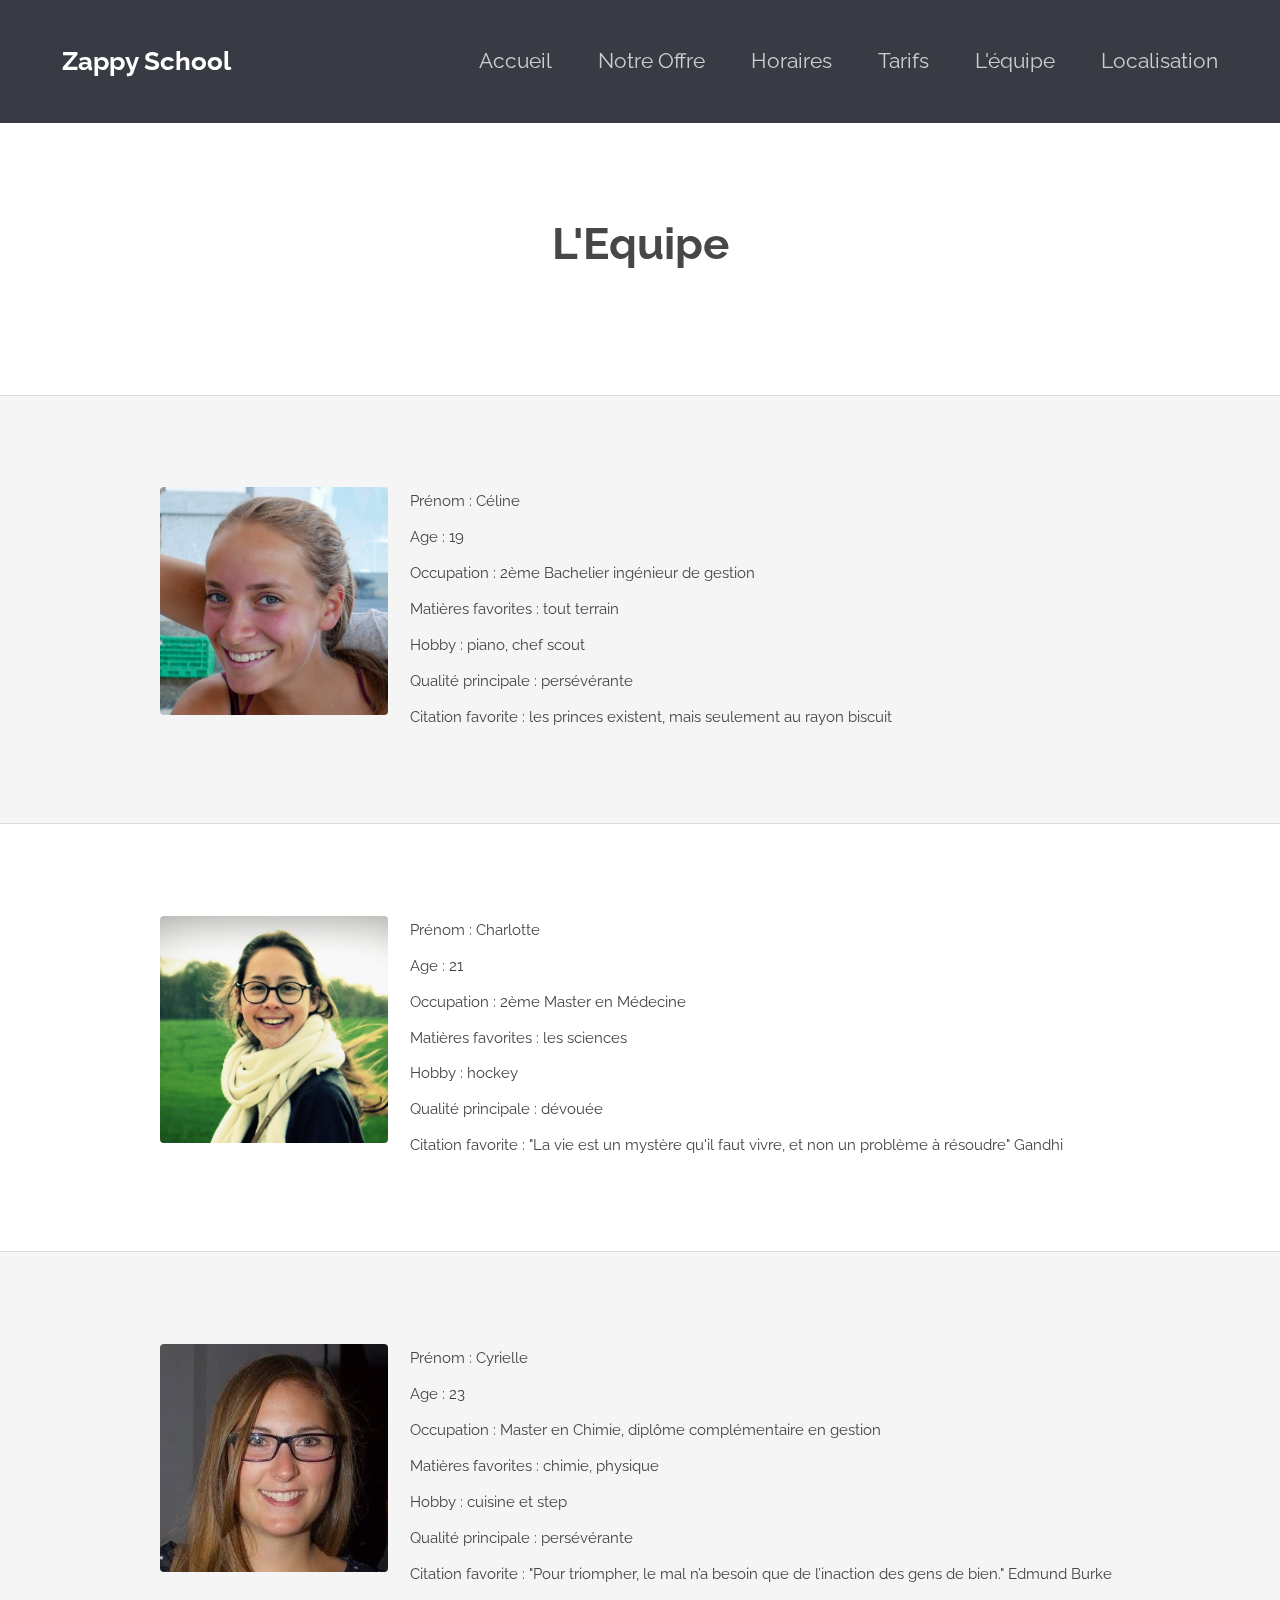
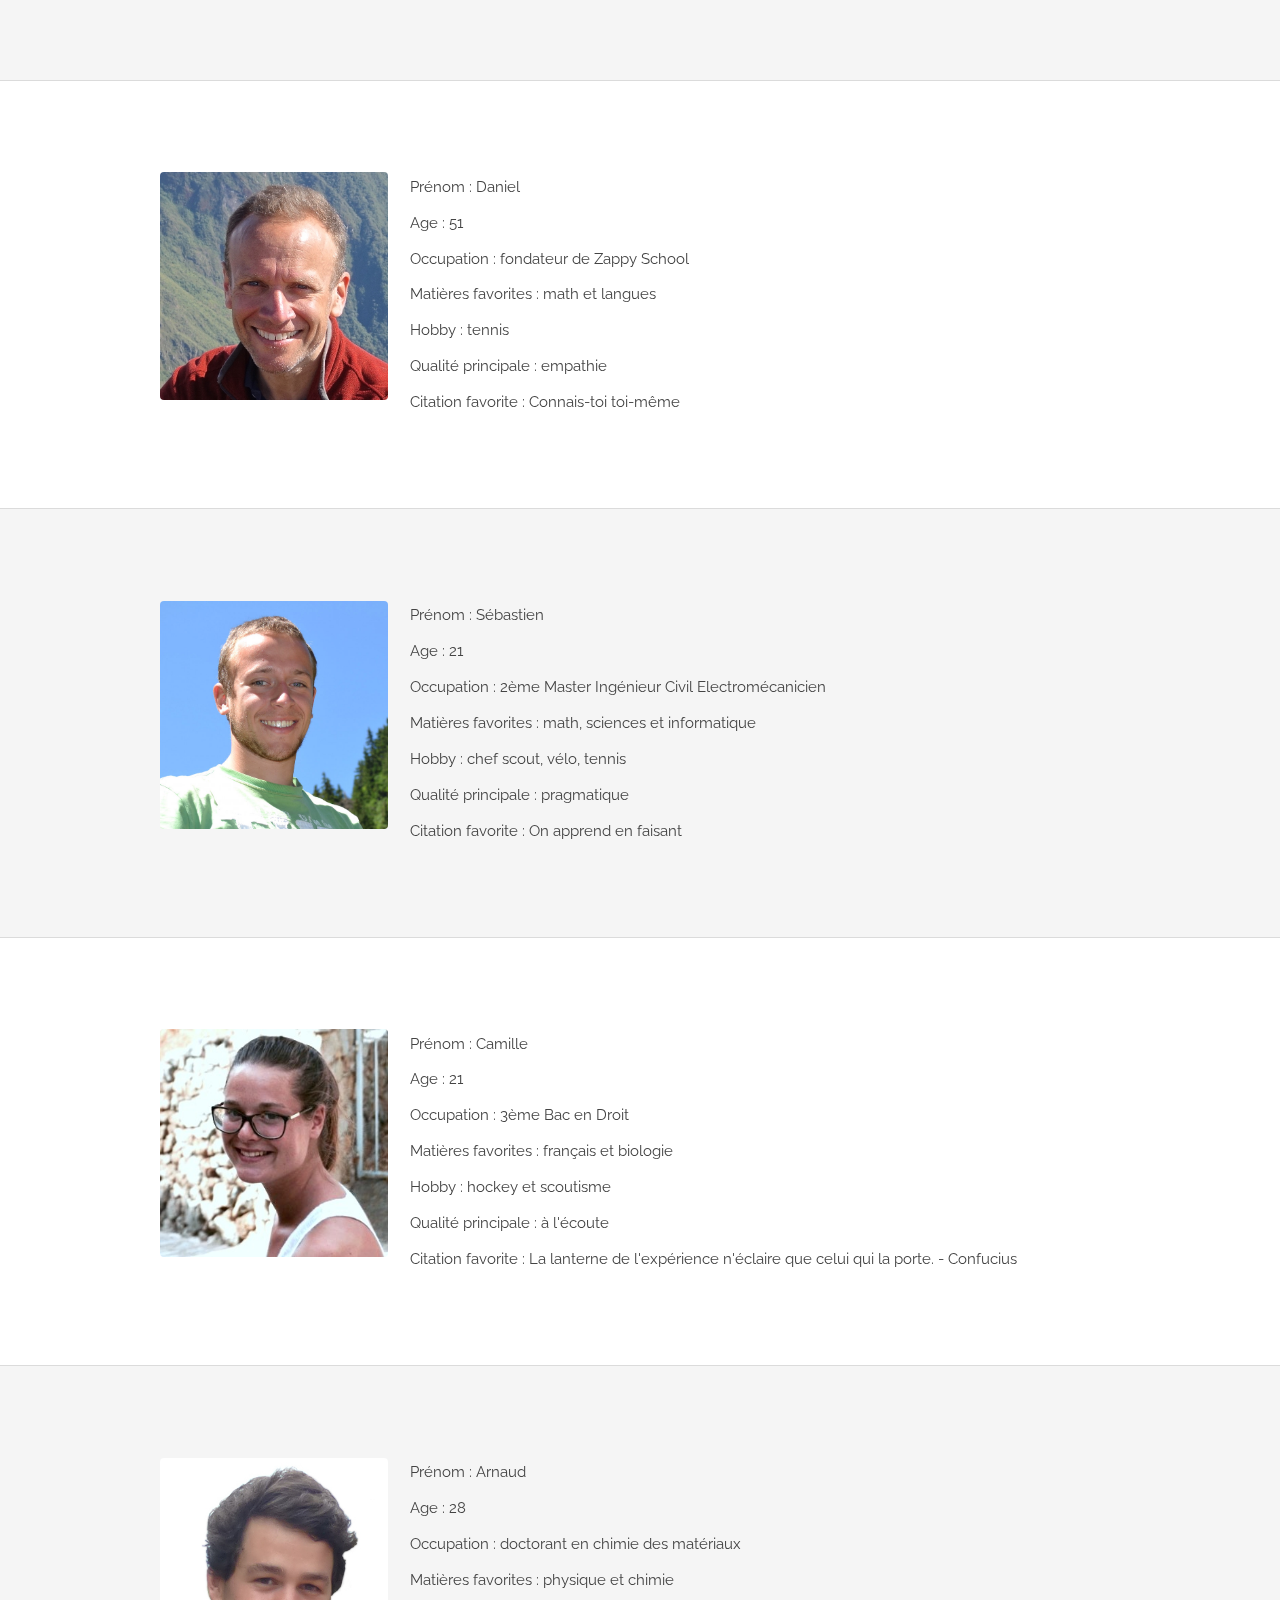
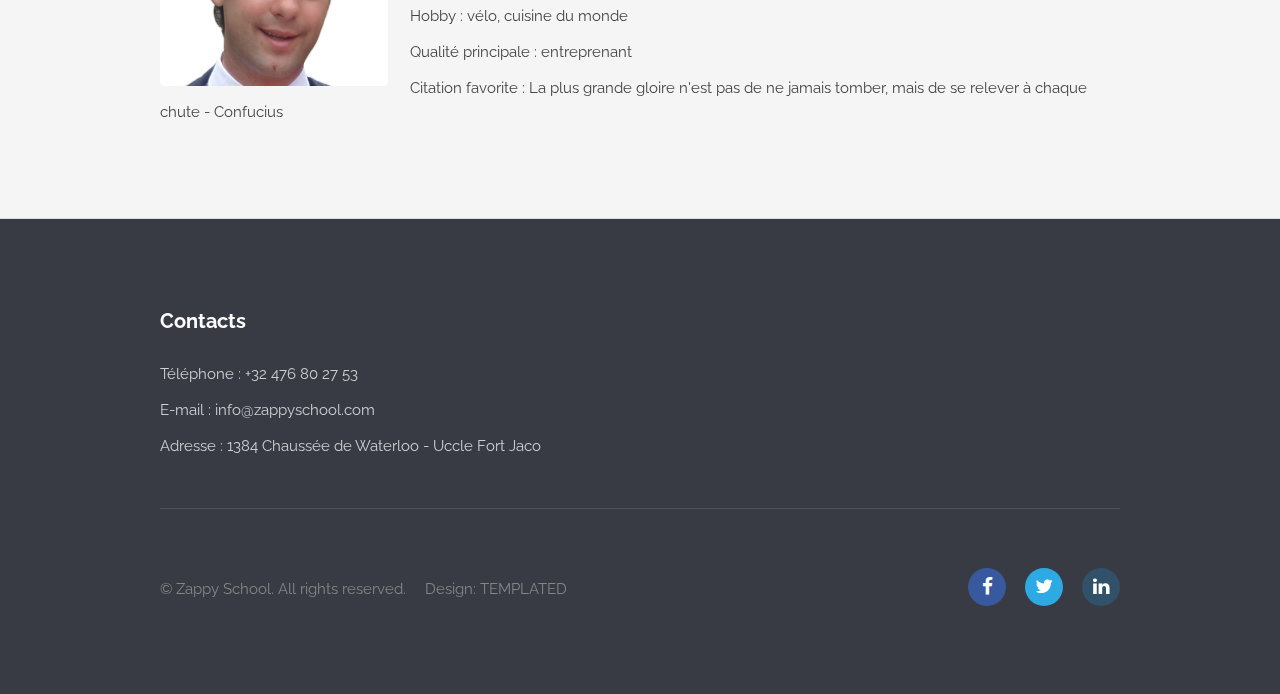
<file: Equipe.html>
<!DOCTYPE html>
<!--
	Transit by TEMPLATED
	templated.co @templatedco
	Released for free under the Creative Commons Attribution 3.0 license (templated.co/license)
-->
<script>
  (function(i,s,o,g,r,a,m){i['GoogleAnalyticsObject']=r;i[r]=i[r]||function(){
  (i[r].q=i[r].q||[]).push(arguments)},i[r].l=1*new Date();a=s.createElement(o),
  m=s.getElementsByTagName(o)[0];a.async=1;a.src=g;m.parentNode.insertBefore(a,m)
  })(window,document,'script','//www.google-analytics.com/analytics.js','ga');

  ga('create', 'UA-68421806-1', 'auto');
  ga('send', 'pageview');

</script>
<html lang="en">
	<head>
		<meta charset="UTF-8">
		<title>Zappy School - L'Equipe</title>
		<meta http-equiv="content-type" content="text/html; charset=utf-8" />
		<meta name="description" content="Notre équipe de formateurs est composée d'universitaire disposant d'un solide bagage académique, est formée pour t’enseigner une méthode de travail efficace et adaptée à ta personnalité et est entraînée à susciter ta motivation." />
		<meta name="keywords" content="" />
		<!--[if lte IE 8]><script src="js/html5shiv.js"></script><![endif]-->
		<script src="js/jquery.min.js"></script>
		<script src="js/skel.min.js"></script>
		<script src="js/skel-layers.min.js"></script>
		<script src="js/init.js"></script>
		<noscript>
			<link rel="stylesheet" href="css/skel.css" />
			<link rel="stylesheet" href="css/style.css" />
			<link rel="stylesheet" href="css/style-xlarge.css" />
		</noscript>

	</head>
	<body>

		<!-- Header coucou -->
			<header id="header">
				<h1><a href="index.html">Zappy School</a></h1>
				<nav id="nav">
					<ul>
						<li><a href="index.html">Accueil</a></li>
						<li><a href="NotreOffre.html">Notre Offre</a></li>
						<li><a href="Horaires.html">Horaires</a></li>
						<li><a href="Tarifs.html">Tarifs</a></li>
						<li><a href="Equipe.html">L'équipe</a></li>
						<li><a href="Localisation.html">Localisation</a></li>
					</ul>
				</nav>
			</header>


		<!-- Main -->
			<section id="two" class="wrapper style2 special">
				<div class="container">

					<header class="major">
						<h2>L'Equipe</h2>
					</header>
				</div>
			</section>

			<section id="two" class="wrapper style1 special">
				<div class="container">
					
					<span class="image left"><img src="images/Celine.jpg" alt="Celine Goldberg" /></span>
						<ul class="unstyled">
						<li align="left">Prénom : Céline</li>
						<li align="left">Age : 19</li>
						<li align="left">Occupation : 2ème Bachelier ingénieur de gestion</li>
						<li align="left">Matières favorites : tout terrain</li>
						<li align="left">Hobby : piano, chef scout</li>
						<li align="left">Qualité principale : persévérante</li>
						<li align="left">Citation favorite : les princes existent, mais seulement au rayon biscuit </li>
					</ul>
				</div>
			</section>

			<section id="two" class="wrapper style2 special">
				<div class="container">
					
					<span class="image left"><img src="images/Charlotte.jpg" alt="Charlotte Blackman" /></span>
						<ul class="unstyled">
						<li align="left">Prénom : Charlotte</li>
						<li align="left">Age : 21</li>
						<li align="left">Occupation : 2ème Master en Médecine</li>
						<li align="left">Matières favorites : les sciences </li>
						<li align="left">Hobby : hockey </li>
						<li align="left">Qualité principale : dévouée </li>
						<li align="left">Citation favorite : "La vie est un mystère qu'il faut vivre, et non un problème à résoudre" Gandhi </li>
					</ul>
				</div>
			</section>

			<section id="two" class="wrapper style1 special">
				<div class="container">
					
					<span class="image left"><img src="images/Cyrielle.jpg" alt="Charlotte Blackman" /></span>
						<ul class="unstyled">
						<li align="left">Prénom : Cyrielle</li>
						<li align="left">Age : 23</li>
						<li align="left">Occupation : Master en Chimie, diplôme complémentaire en gestion</li>
						<li align="left">Matières favorites : chimie, physique </li>
						<li align="left">Hobby : cuisine et step </li>
						<li align="left">Qualité principale : persévérante </li>
						<li align="left">Citation favorite :  "Pour triompher, le mal n’a besoin que de l’inaction des gens de bien." Edmund Burke </li>
					</ul>
				</div>
			</section>

			<section id="two" class="wrapper style2 special">
				<div class="container">

				<span class="image left"><img src="images/Dan.jpg" alt="Daniel Goldberg" /></span>
				<ul class="unstyled">
				<li align="left">Prénom : Daniel</li>
				<li align="left">Age : 51</li>
				<li align="left">Occupation : fondateur de Zappy School</li>
				<li align="left">Matières favorites : math et langues</li>
				<li align="left">Hobby : tennis</li>
				<li align="left">Qualité principale : empathie</li>
				<li align="left">Citation favorite : Connais-toi toi-même</li>
				</ul>
			</div>
			</section>

			<section id="two" class="wrapper style1 special">
				<div class="container">
					<span class="image left"><img src="images/Seb.jpg" alt="Sebastien Goldberg" /></span>
						<ul class="unstyled">
						<li align="left">Prénom : Sébastien</li>
						<li align="left">Age : 21</li>
						<li align="left">Occupation : 2ème Master Ingénieur Civil Electromécanicien</li>
						<li align="left">Matières favorites : math, sciences et informatique</li>
						<li align="left">Hobby : chef scout, vélo, tennis</li>
						<li align="left">Qualité principale : pragmatique</li>
						<li align="left">Citation favorite : On apprend en faisant</li>
						</ul>
				</div>
			</section>

			<section id="two" class="wrapper style2 special">
				<div class="container">

				<span class="image left"><img src="images/CamilleJanssens.jpg" alt="Camille Janssens" /></span>
				<ul class="unstyled">
				<li align="left">Prénom : Camille</li>
				<li align="left">Age : 21</li>
				<li align="left">Occupation : 3ème Bac en Droit</li>
				<li align="left">Matières favorites : français et biologie</li>
				<li align="left">Hobby : hockey et scoutisme</li>
				<li align="left">Qualité principale : à l'écoute</li>
				<li align="left">Citation favorite : La lanterne de l'expérience n'éclaire que celui qui la porte. -  Confucius</li>
				</ul>
			</div>
			</section>

			<section id="two" class="wrapper style1 special">
				<div class="container">
					<span class="image left"><img src="images/Arnaud.jpg" alt="Arnaud Mayence" /></span>
						<ul class="unstyled">
						<li align="left">Prénom : Arnaud</li>
						<li align="left">Age : 28</li>
						<li align="left">Occupation : doctorant en chimie des matériaux</li>
						<li align="left">Matières favorites : physique et chimie</li>
						<li align="left">Hobby : vélo, cuisine du monde</li>
						<li align="left">Qualité principale : entreprenant</li>
						<li align="left">Citation favorite : La plus grande gloire n'est pas de ne jamais tomber, mais de se relever à chaque chute - Confucius</li>
						</ul>
				</div>
			</section>

			


		<!-- Footer -->
			<footer id="footer">
				<div class="container">
					<section class="links">
						<div class="row">
							<section >
								<h3>Contacts</h3>
								<ul class="unstyled">
									<li>Téléphone : +32 476 80 27 53</a></li>
									<li><a href="mailto:info@zappyschool.com">E-mail : info@zappyschool.com</a>
									<li>Adresse : 1384 Chaussée de Waterloo - Uccle Fort Jaco</li>
								</ul>
							</section>
						</div>
					</section>
					<div class="row">
						<div class="8u 12u$(medium)">
							<ul class="copyright">
								<li>&copy; Zappy School. All rights reserved.</li>
								<li>Design: <a href="http://templated.co">TEMPLATED</a></li>
							</ul>
						</div>
						<div class="4u$ 12u$(medium)">
							<ul class="icons">
								<li>
									<a class="icon rounded fa-facebook" href="https://www.facebook.com/zappyschool?_rdr=p" ><span class="label">Facebook</span></a>
								</li>
								<li>
									<a class="icon rounded fa-twitter" href="https://twitter.com/zappyschool"><span class="label">Twitter</span></a>
								</li>
								<li>
									<a class="icon rounded fa-linkedin"><span class="label">LinkedIn</span></a>
								</li>
							</ul>
						</div>
					</div>
				</div>
			</footer>

	</body>
</html>
</file>
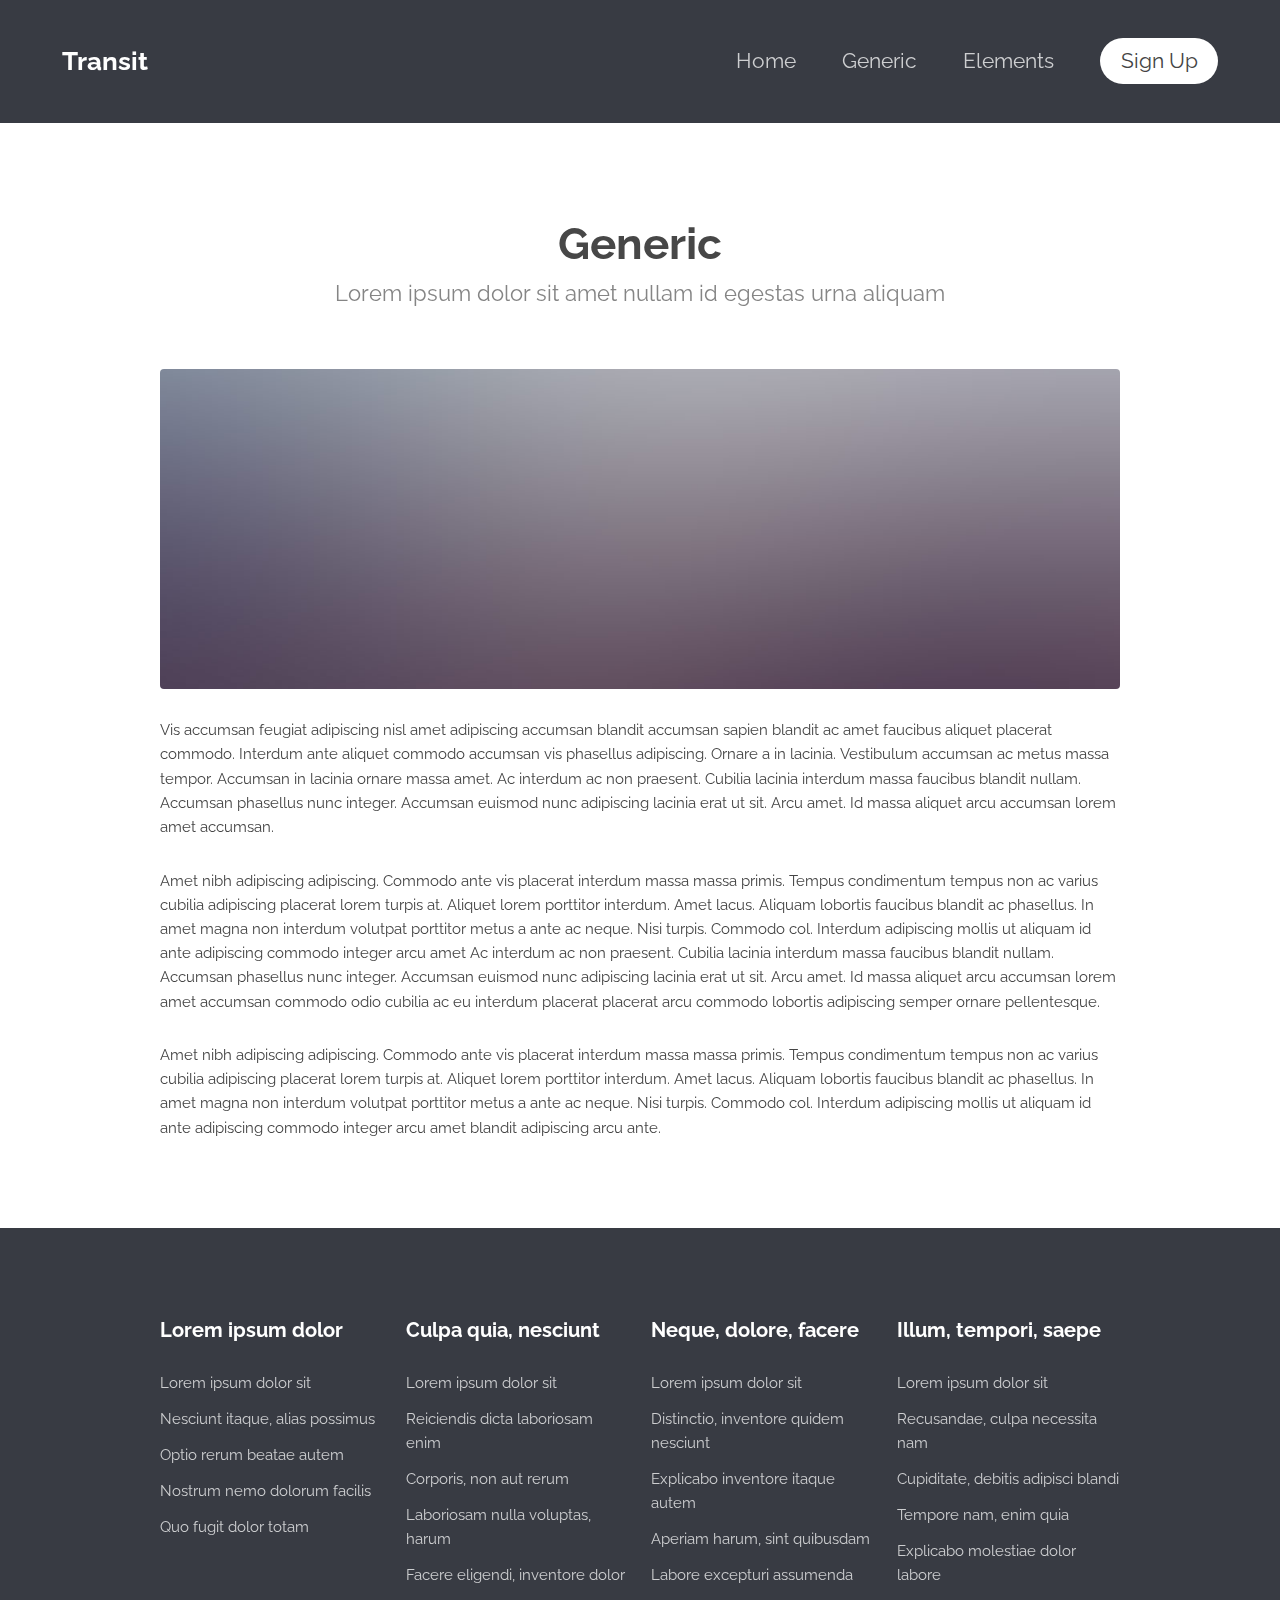
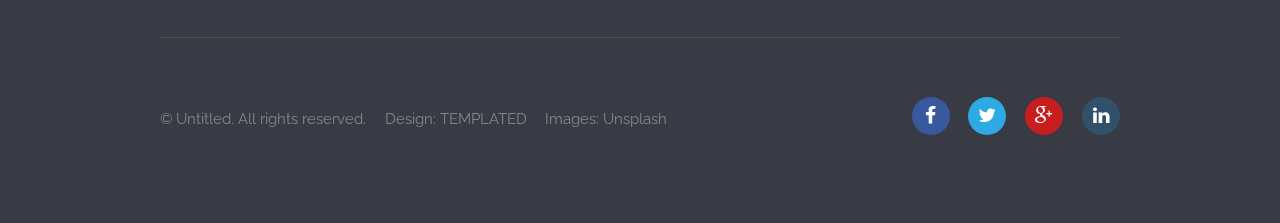
<file: generic.html>
<!DOCTYPE html>
<!--
	Transit by TEMPLATED
	templated.co @templatedco
	Released for free under the Creative Commons Attribution 3.0 license (templated.co/license)
-->
<html lang="en">
	<head>
		<meta charset="UTF-8">
		<title>Generic - Transit by TEMPLATED</title>
		<meta http-equiv="content-type" content="text/html; charset=utf-8" />
		<meta name="description" content="" />
		<meta name="keywords" content="" />
		<!--[if lte IE 8]><script src="js/html5shiv.js"></script><![endif]-->
		<script src="js/jquery.min.js"></script>
		<script src="js/skel.min.js"></script>
		<script src="js/skel-layers.min.js"></script>
		<script src="js/init.js"></script>
		<noscript>
			<link rel="stylesheet" href="css/skel.css" />
			<link rel="stylesheet" href="css/style.css" />
			<link rel="stylesheet" href="css/style-xlarge.css" />
		</noscript>
	</head>
	<body>

		<!-- Header -->
			<header id="header">
				<h1><a href="index.html">Transit</a></h1>
				<nav id="nav">
					<ul>
						<li><a href="index.html">Home</a></li>
						<li><a href="generic.html">Generic</a></li>
						<li><a href="elements.html">Elements</a></li>
						<li><a href="#" class="button special">Sign Up</a></li>
					</ul>
				</nav>
			</header>

		<!-- Main -->
			<section id="main" class="wrapper">
				<div class="container">

					<header class="major">
						<h2>Generic</h2>
						<p>Lorem ipsum dolor sit amet nullam id egestas urna aliquam</p>
					</header>

					<a href="#" class="image fit"><img src="images/pic07.jpg" alt="" /></a>
					<p>Vis accumsan feugiat adipiscing nisl amet adipiscing accumsan blandit accumsan sapien blandit ac amet faucibus aliquet placerat commodo. Interdum ante aliquet commodo accumsan vis phasellus adipiscing. Ornare a in lacinia. Vestibulum accumsan ac metus massa tempor. Accumsan in lacinia ornare massa amet. Ac interdum ac non praesent. Cubilia lacinia interdum massa faucibus blandit nullam. Accumsan phasellus nunc integer. Accumsan euismod nunc adipiscing lacinia erat ut sit. Arcu amet. Id massa aliquet arcu accumsan lorem amet accumsan.</p>
					<p>Amet nibh adipiscing adipiscing. Commodo ante vis placerat interdum massa massa primis. Tempus condimentum tempus non ac varius cubilia adipiscing placerat lorem turpis at. Aliquet lorem porttitor interdum. Amet lacus. Aliquam lobortis faucibus blandit ac phasellus. In amet magna non interdum volutpat porttitor metus a ante ac neque. Nisi turpis. Commodo col. Interdum adipiscing mollis ut aliquam id ante adipiscing commodo integer arcu amet Ac interdum ac non praesent. Cubilia lacinia interdum massa faucibus blandit nullam. Accumsan phasellus nunc integer. Accumsan euismod nunc adipiscing lacinia erat ut sit. Arcu amet. Id massa aliquet arcu accumsan lorem amet accumsan commodo odio cubilia ac eu interdum placerat placerat arcu commodo lobortis adipiscing semper ornare pellentesque.</p>
					<p>Amet nibh adipiscing adipiscing. Commodo ante vis placerat interdum massa massa primis. Tempus condimentum tempus non ac varius cubilia adipiscing placerat lorem turpis at. Aliquet lorem porttitor interdum. Amet lacus. Aliquam lobortis faucibus blandit ac phasellus. In amet magna non interdum volutpat porttitor metus a ante ac neque. Nisi turpis. Commodo col. Interdum adipiscing mollis ut aliquam id ante adipiscing commodo integer arcu amet blandit adipiscing arcu ante.</p>

				</div>
			</section>

		<!-- Footer -->
			<footer id="footer">
				<div class="container">
					<section class="links">
						<div class="row">
							<section class="3u 6u(medium) 12u$(small)">
								<h3>Lorem ipsum dolor</h3>
								<ul class="unstyled">
									<li><a href="#">Lorem ipsum dolor sit</a></li>
									<li><a href="#">Nesciunt itaque, alias possimus</a></li>
									<li><a href="#">Optio rerum beatae autem</a></li>
									<li><a href="#">Nostrum nemo dolorum facilis</a></li>
									<li><a href="#">Quo fugit dolor totam</a></li>
								</ul>
							</section>
							<section class="3u 6u$(medium) 12u$(small)">
								<h3>Culpa quia, nesciunt</h3>
								<ul class="unstyled">
									<li><a href="#">Lorem ipsum dolor sit</a></li>
									<li><a href="#">Reiciendis dicta laboriosam enim</a></li>
									<li><a href="#">Corporis, non aut rerum</a></li>
									<li><a href="#">Laboriosam nulla voluptas, harum</a></li>
									<li><a href="#">Facere eligendi, inventore dolor</a></li>
								</ul>
							</section>
							<section class="3u 6u(medium) 12u$(small)">
								<h3>Neque, dolore, facere</h3>
								<ul class="unstyled">
									<li><a href="#">Lorem ipsum dolor sit</a></li>
									<li><a href="#">Distinctio, inventore quidem nesciunt</a></li>
									<li><a href="#">Explicabo inventore itaque autem</a></li>
									<li><a href="#">Aperiam harum, sint quibusdam</a></li>
									<li><a href="#">Labore excepturi assumenda</a></li>
								</ul>
							</section>
							<section class="3u$ 6u$(medium) 12u$(small)">
								<h3>Illum, tempori, saepe</h3>
								<ul class="unstyled">
									<li><a href="#">Lorem ipsum dolor sit</a></li>
									<li><a href="#">Recusandae, culpa necessita nam</a></li>
									<li><a href="#">Cupiditate, debitis adipisci blandi</a></li>
									<li><a href="#">Tempore nam, enim quia</a></li>
									<li><a href="#">Explicabo molestiae dolor labore</a></li>
								</ul>
							</section>
						</div>
					</section>
					<div class="row">
						<div class="8u 12u$(medium)">
							<ul class="copyright">
								<li>&copy; Untitled. All rights reserved.</li>
								<li>Design: <a href="http://templated.co">TEMPLATED</a></li>
								<li>Images: <a href="http://unsplash.com">Unsplash</a></li>
							</ul>
						</div>
						<div class="4u$ 12u$(medium)">
							<ul class="icons">
								<li>
									<a class="icon rounded fa-facebook"><span class="label">Facebook</span></a>
								</li>
								<li>
									<a class="icon rounded fa-twitter"><span class="label">Twitter</span></a>
								</li>
								<li>
									<a class="icon rounded fa-google-plus"><span class="label">Google+</span></a>
								</li>
								<li>
									<a class="icon rounded fa-linkedin"><span class="label">LinkedIn</span></a>
								</li>
							</ul>
						</div>
					</div>
				</div>
			</footer>

	</body>
</html>
</file>
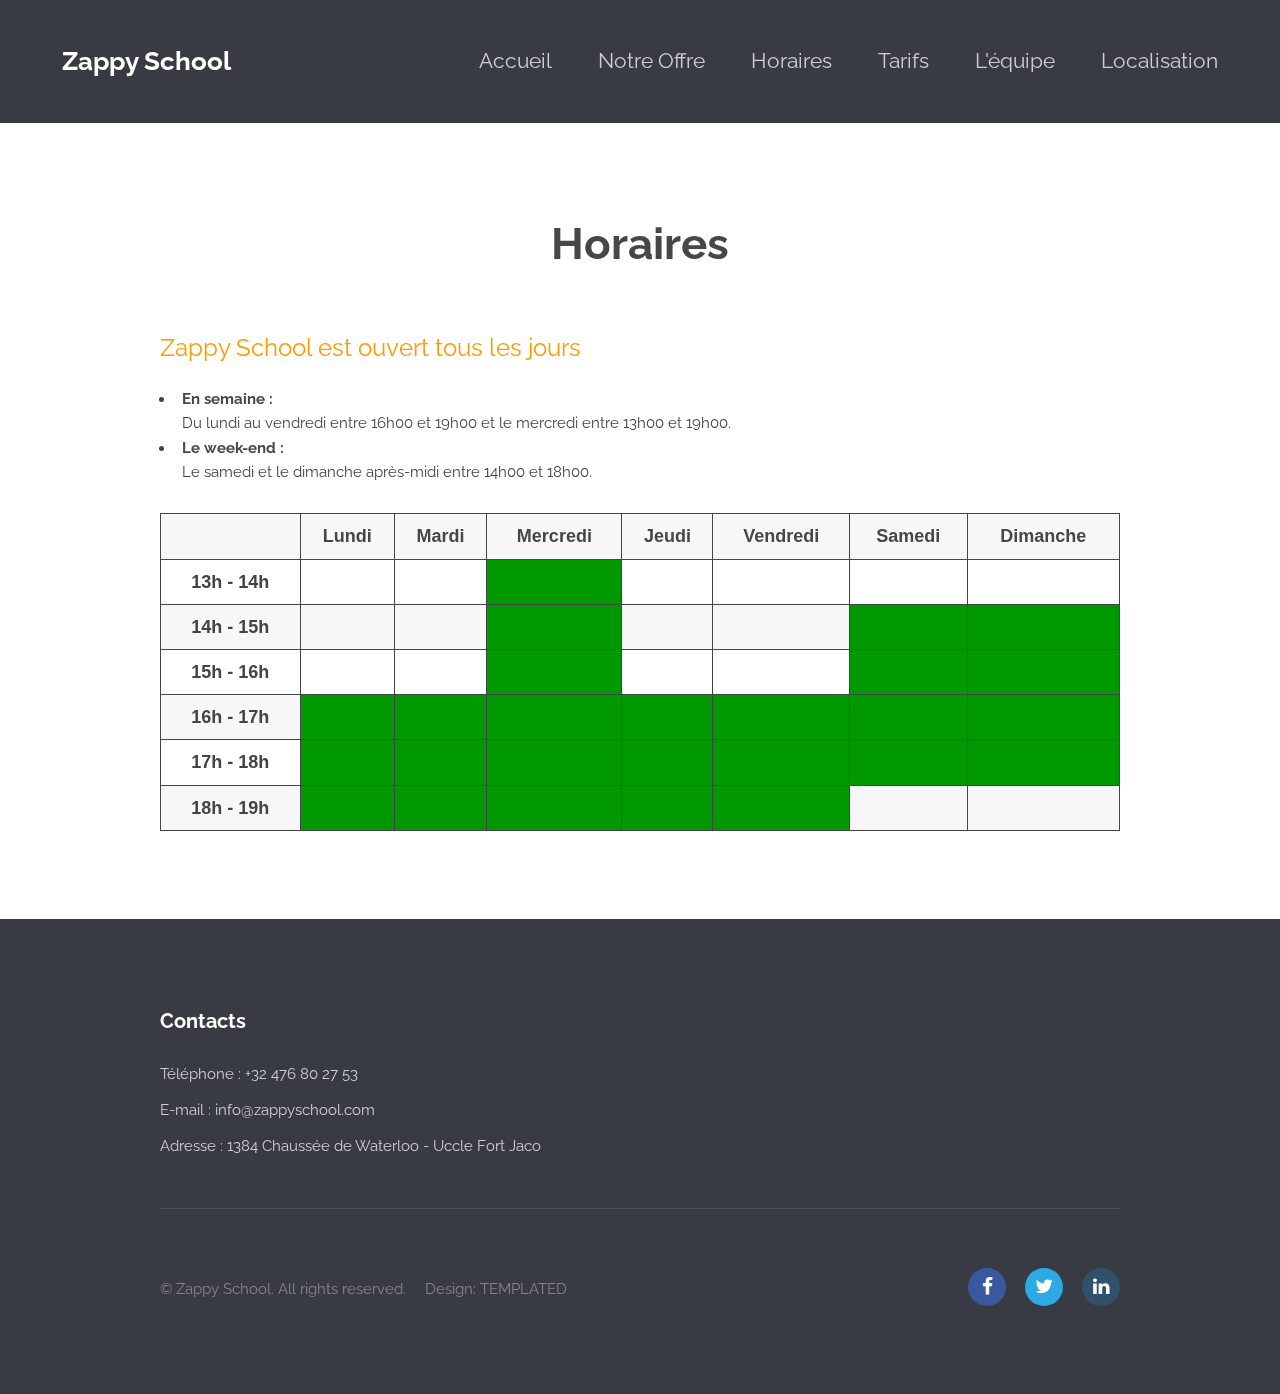
<file: Horaires.html>
<!DOCTYPE html>
<!--
	Transit by TEMPLATED
	templated.co @templatedco
	Released for free under the Creative Commons Attribution 3.0 license (templated.co/license)
-->
<script>
  (function(i,s,o,g,r,a,m){i['GoogleAnalyticsObject']=r;i[r]=i[r]||function(){
  (i[r].q=i[r].q||[]).push(arguments)},i[r].l=1*new Date();a=s.createElement(o),
  m=s.getElementsByTagName(o)[0];a.async=1;a.src=g;m.parentNode.insertBefore(a,m)
  })(window,document,'script','//www.google-analytics.com/analytics.js','ga');

  ga('create', 'UA-68421806-1', 'auto');
  ga('send', 'pageview');

</script>
<html lang="en">
	<head>
		<meta charset="UTF-8">
		<title>Zappy School - Horaires</title>
		<meta http-equiv="content-type" content="text/html; charset=utf-8" />
		<meta name="description" content="Zappy School est ouvert tous les jours de la semaine ainsi que le samedi et le dimanche après-midi." />
		<meta name="keywords" content="" />
		<!--[if lte IE 8]><script src="js/html5shiv.js"></script><![endif]-->
		<script src="js/jquery.min.js"></script>
		<script src="js/skel.min.js"></script>
		<script src="js/skel-layers.min.js"></script>
		<script src="js/init.js"></script>
		<noscript>
			<link rel="stylesheet" href="css/skel.css" />
			<link rel="stylesheet" href="css/style.css" />
			<link rel="stylesheet" href="css/style-xlarge.css" />
		</noscript>
	</head>
	<body>

		<!-- Header -->
			<header id="header">
				<h1><a href="index.html">Zappy School</a></h1>
				<nav id="nav">
					<ul>
						<li><a href="index.html">Accueil</a></li>
						<li><a href="NotreOffre.html">Notre Offre</a></li>
						<li><a href="Horaires.html">Horaires</a></li>
						<li><a href="Tarifs.html">Tarifs</a></li>
						<li><a href="Equipe.html">L'équipe</a></li>
						<li><a href="Localisation.html">Localisation</a></li>
					</ul>
				</nav>
			</header>


		<!-- Main -->
			<section id="main" class="wrapper">
				<div class="container">

					<header class="major">
						<h2>Horaires</h2>
					</header>
					<!--
					<font size="5" color=#0400ff>Pendant la période des vacances de Pâques, Zappy School s'ouvre en grand :</br>
					entre le 28/03 et le 8/04, nous serons ouverts de 10h à 18h !</br>
					Mets toutes les chances de ton côté avant le rush final !</br>Réservation indispensable au 0476-80.27.53.</br>
					Attention, le nombre de places est limité !</font> </br></br>
					-->
					<font size="5" color=#ff9900>Zappy School est ouvert tous les jours</font> </br></br>
					<ul>
					<li><strong>En semaine : </strong></br>Du lundi au vendredi entre 16h00 et 19h00 et le mercredi entre 13h00 et 19h00.</li>

					<li><strong>Le week-end :</strong></br> Le samedi et le dimanche après-midi entre 14h00 et 18h00.</li>
					</ul>


<style type="text/css">
.tg  {border-collapse:collapse;border-spacing:0;}
.tg td{font-family:Arial, sans-serif;font-size:14px;padding:10px 5px;border-style:solid;border-width:1px;overflow:hidden;word-break:normal;}
.tg th{font-family:Arial, sans-serif;font-size:14px;font-weight:normal;padding:10px 5px;border-style:solid;border-width:1px;overflow:hidden;word-break:normal;}
.tg .tg-svj9{background-color:#009901;color:#009901}
.tg .tg-asmn{font-weight:bold;font-size:18px;text-align:center}
.tg .tg-4r98{background-color:#009901;color:#ffffff}
.tg .tg-thls{background-color:#009901}
</style>
<div class="container">

<table class="tg">
  <tr>
    <th class="tg-031e"></th>
    <th class="tg-asmn">Lundi</th>
    <th class="tg-asmn">Mardi</th>
    <th class="tg-asmn">Mercredi</th>
    <th class="tg-asmn">Jeudi</th>
    <th class="tg-asmn">Vendredi</th>
    <th class="tg-asmn">Samedi</th>
    <th class="tg-asmn">Dimanche</th>
  </tr>
  <tr>
    <td class="tg-asmn">13h - 14h</td>
    <td class="tg-031e"></td>
    <td class="tg-031e"></td>
    <td class="tg-thls"></td>
    <td class="tg-031e"></td>
    <td class="tg-031e"></td>
    <td class="tg-031e"></td>
    <td class="tg-031e"></td>
  </tr>
  <tr>
    <td class="tg-asmn">14h - 15h</td>
    <td class="tg-031e"></td>
    <td class="tg-031e"></td>
    <td class="tg-thls"></td>
    <td class="tg-031e"></td>
    <td class="tg-031e"></td>
    <td class="tg-thls"></td>
    <td class="tg-thls"></td>
  </tr>
  <tr>
    <td class="tg-asmn">15h - 16h</td>
    <td class="tg-031e"></td>
    <td class="tg-031e"></td>
    <td class="tg-thls"></td>
    <td class="tg-031e"></td>
    <td class="tg-031e"></td>
    <td class="tg-thls"></td>
    <td class="tg-thls"></td>
  </tr>
  <tr>
    <td class="tg-asmn">16h - 17h</td>
    <td class="tg-thls"></td>
    <td class="tg-thls"></td>
    <td class="tg-thls"></td>
    <td class="tg-thls"></td>
    <td class="tg-thls"></td>
    <td class="tg-thls"></td>
    <td class="tg-thls"></td>
  </tr>
  <tr>
    <td class="tg-asmn">17h - 18h</td>
    <td class="tg-thls"></td>
    <td class="tg-thls"></td>
    <td class="tg-thls"></td>
    <td class="tg-thls"></td>
    <td class="tg-thls"></td>
    <td class="tg-thls"></td>
    <td class="tg-thls"></td>
  </tr>
  <tr>
    <td class="tg-asmn">18h - 19h</td>
    <td class="tg-thls"></td>
    <td class="tg-thls"></td>
    <td class="tg-thls"></td>
    <td class="tg-thls"></td>
    <td class="tg-thls"></td>
    <td class="tg-031e"></td>
    <td class="tg-031e"></td>
  </tr>
</table>
</div>

					

				</div>
			</section>

		<!-- Footer -->
			<footer id="footer">
				<div class="container">
					<section class="links">
						<div class="row">
							<section >
								<h3>Contacts</h3>
								<ul class="unstyled">
									<li>Téléphone : +32 476 80 27 53</a></li>
									<li><a href="mailto:info@zappyschool.com">E-mail : info@zappyschool.com</a>
									<li>Adresse : 1384 Chaussée de Waterloo - Uccle Fort Jaco</li>
								</ul>
							</section>
						</div>
					</section>
					<div class="row">
						<div class="8u 12u$(medium)">
							<ul class="copyright">
								<li>&copy; Zappy School. All rights reserved.</li>
								<li>Design: <a href="http://templated.co">TEMPLATED</a></li>
							</ul>
						</div>
						<div class="4u$ 12u$(medium)">
							<ul class="icons">
								<li>
									<a class="icon rounded fa-facebook" href="https://www.facebook.com/zappyschool?_rdr=p" ><span class="label">Facebook</span></a>
								</li>
								<li>
									<a class="icon rounded fa-twitter" href="https://twitter.com/zappyschool"><span class="label">Twitter</span></a>
								</li>
								<li>
									<a class="icon rounded fa-linkedin"><span class="label">LinkedIn</span></a>
								</li>
							</ul>
						</div>
					</div>
				</div>
			</footer>

	</body>
</html>
</file>
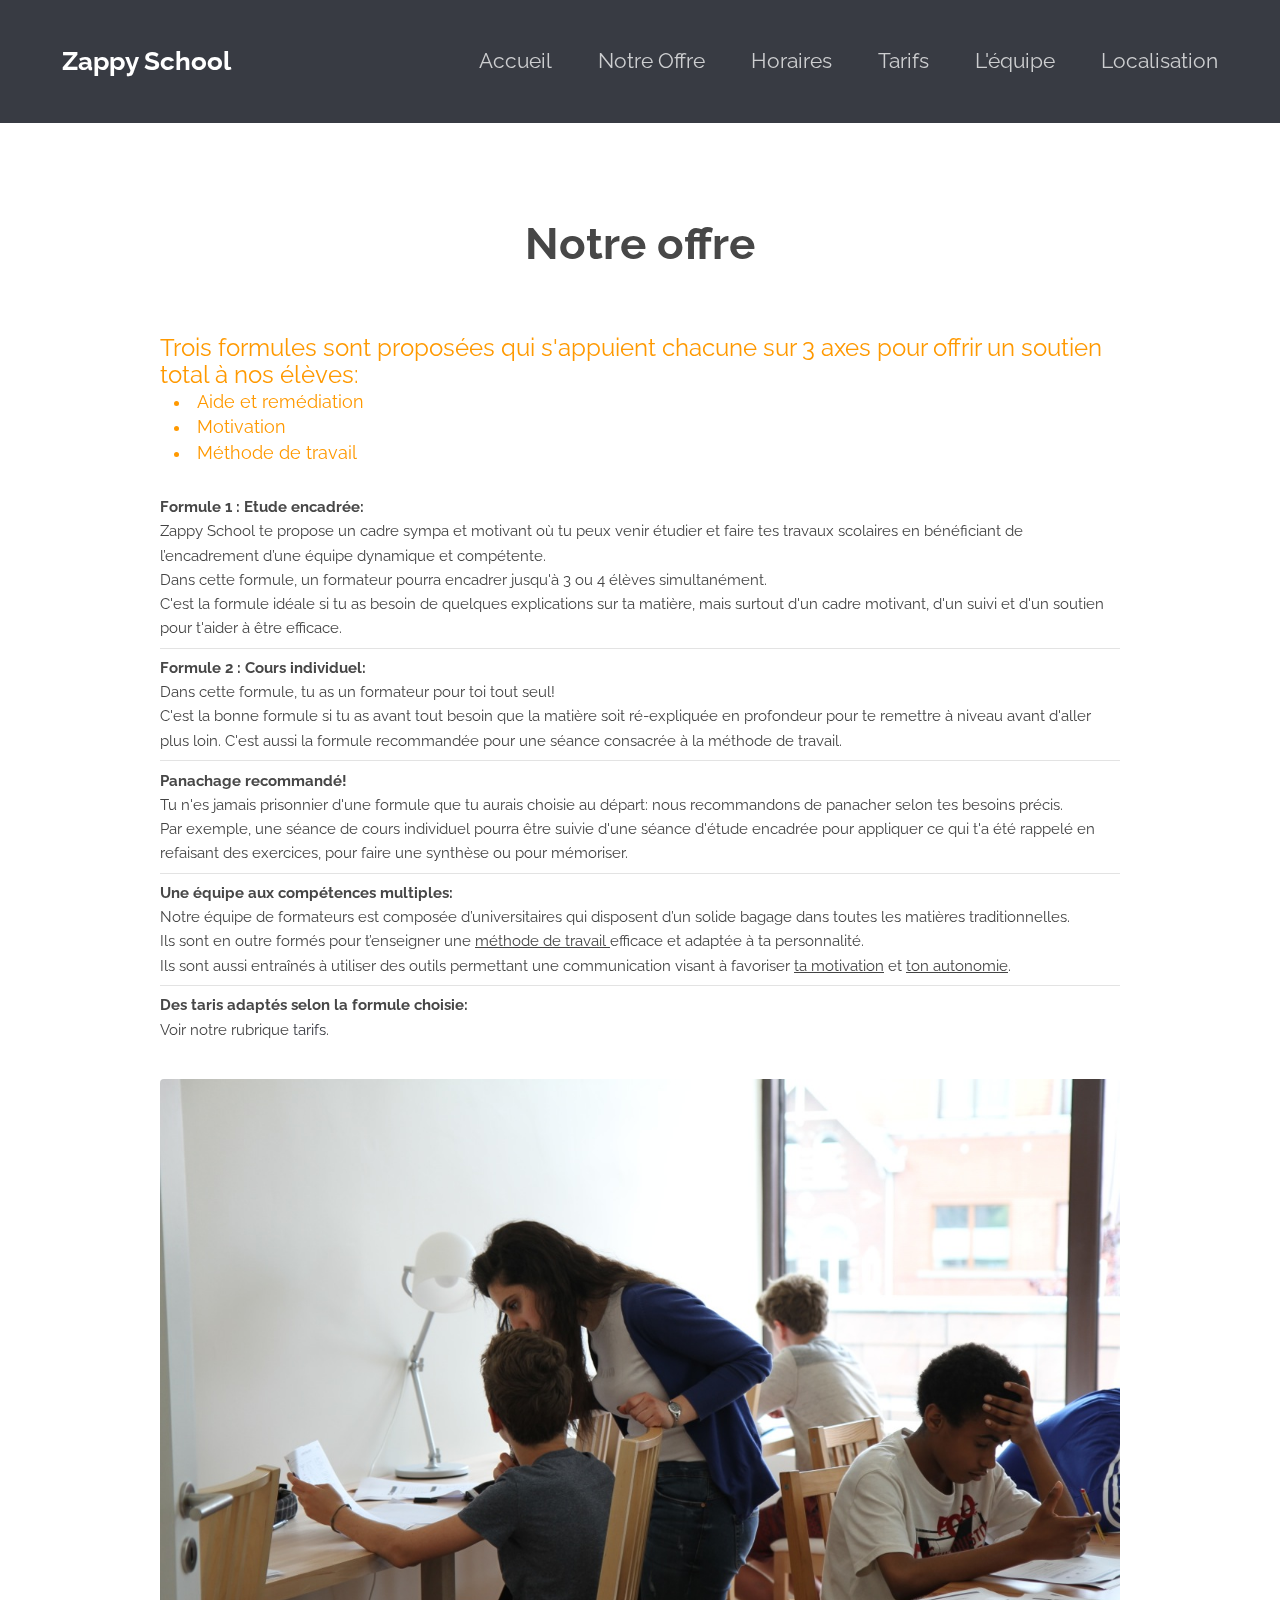
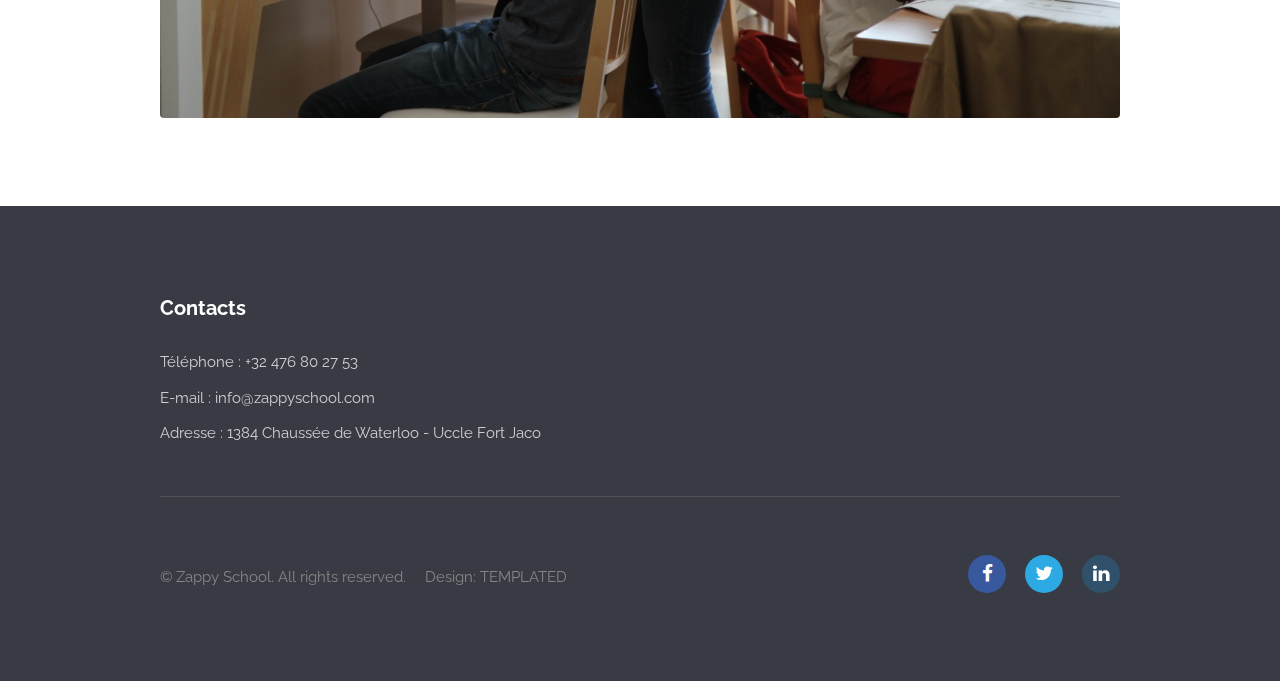
<file: NotreOffre.html>
<!DOCTYPE html>
<!--
	Transit by TEMPLATED
	templated.co @templatedco
	Released for free under the Creative Commons Attribution 3.0 license (templated.co/license)
-->
<script>
  (function(i,s,o,g,r,a,m){i['GoogleAnalyticsObject']=r;i[r]=i[r]||function(){
  (i[r].q=i[r].q||[]).push(arguments)},i[r].l=1*new Date();a=s.createElement(o),
  m=s.getElementsByTagName(o)[0];a.async=1;a.src=g;m.parentNode.insertBefore(a,m)
  })(window,document,'script','//www.google-analytics.com/analytics.js','ga');

  ga('create', 'UA-68421806-1', 'auto');
  ga('send', 'pageview');

</script>
<html lang="en">
	<head>
		<meta charset="UTF-8">
		<title>Zappy School - Notre Offre</title>
		<meta http-equiv="content-type" content="text/html; charset=utf-8" />
		<meta name="description" content="Notre offre pour élèves du secondaire met l'accent sur la remédiation, la motivation, et la pratique d'une méthode de travail efficace. Trois formules sont proposées selon les besoins spécifiques de nos élèves." />
		<meta name="keywords" content="" />
		<!--[if lte IE 8]><script src="js/html5shiv.js"></script><![endif]-->
		<script src="js/jquery.min.js"></script>
		<script src="js/skel.min.js"></script>
		<script src="js/skel-layers.min.js"></script>
		<script src="js/init.js"></script>
		<noscript>
			<link rel="stylesheet" href="css/skel.css" />
			<link rel="stylesheet" href="css/style.css" />
			<link rel="stylesheet" href="css/style-xlarge.css" />
		</noscript>
	</head>
	<body>

		<!-- Header -->
			<header id="header">
				<h1><a href="index.html">Zappy School</a></h1>
				<nav id="nav">
					<ul>
						<li><a href="index.html">Accueil</a></li>
						<li><a href="NotreOffre.html">Notre Offre</a></li>
						<li><a href="Horaires.html">Horaires</a></li>
						<li><a href="Tarifs.html">Tarifs</a></li>
						<li><a href="Equipe.html">L'équipe</a></li>
						<li><a href="Localisation.html">Localisation</a></li>
					</ul>
				</nav>
			</header>

		<!-- Main -->
			<section id="main" class="wrapper">
				<div class="container">

					<header class="major">
						<h2>Notre offre</h2>
					</header>

					

					<font size="5" color=#ff9900> Trois formules sont proposées qui s'appuient chacune sur 3 axes pour offrir un soutien total à nos élèves: </font>

					<ul class="coucou">
					<li> <font size="4">Aide et remédiation</font></li>
					<li> <font size="4">Motivation</font></li>
					<li> <font size="4">Méthode de travail</font></li>
					</ul>

					<ul class="alt">
					<li> <strong> Formule 1 : Etude encadrée:</strong></br>Zappy School te propose un cadre sympa et motivant où tu peux venir étudier et faire tes travaux scolaires en bénéficiant de l’encadrement d’une équipe dynamique et compétente.</br>
					Dans cette formule, un formateur pourra encadrer jusqu'à 3 ou 4 élèves simultanément.</br>
					C'est la formule idéale si tu as besoin de quelques explications sur ta matière, mais surtout d'un cadre motivant, d'un suivi et d'un soutien pour t'aider à être efficace.
					</li>
					<li><strong> Formule 2 : Cours individuel:</strong></br>Dans cette formule, tu as un formateur pour toi tout seul!</br>
					C'est la bonne formule si tu as avant tout besoin que la matière soit ré-expliquée en profondeur pour te remettre à niveau avant d'aller plus loin. C'est aussi la formule recommandée pour une séance consacrée à la méthode de travail.
					</li>
					<li><strong> Panachage recommandé!</strong></br>Tu n'es jamais prisonnier d'une formule que tu aurais choisie au départ: nous recommandons de panacher selon tes besoins précis.</br>
					Par exemple, une séance de cours individuel pourra être suivie d'une séance d'étude encadrée pour appliquer ce qui t'a été rappelé en refaisant des exercices, pour faire une synthèse ou pour mémoriser.
					</li>
					<li><strong> Une équipe aux compétences multiples:</strong></br>Notre équipe de formateurs est composée d’universitaires qui disposent d’un solide bagage dans toutes les matières traditionnelles.</br>
					Ils sont en outre formés pour t’enseigner une <u>méthode de travail </u>efficace et adaptée à ta personnalité.</br>
					Ils sont aussi entraînés à utiliser des outils permettant une communication visant à favoriser <u>ta motivation</u> et <u>ton autonomie</u>.
</li>
					<li><strong> Des taris adaptés selon la formule choisie:</strong></br>Voir notre rubrique <a href="Tarifs.html">tarifs</a>.
					</li>
					</ul>

					<a href="#" class="image fit"><img src="images/IMG_7484.jpg" alt="" /></a>

				</div>
			</section>

		<!-- Footer -->
			<footer id="footer">
				<div class="container">
					<section class="links">
						<div class="row">
							<section >
								<h3>Contacts</h3>
								<ul class="unstyled">
									<li>Téléphone : +32 476 80 27 53</a></li>
									<li><a href="mailto:info@zappyschool.com">E-mail : info@zappyschool.com</a>
									<li>Adresse : 1384 Chaussée de Waterloo - Uccle Fort Jaco</li>
								</ul>
							</section>
						</div>
					</section>
					<div class="row">
						<div class="8u 12u$(medium)">
							<ul class="copyright">
								<li>&copy; Zappy School. All rights reserved.</li>
								<li>Design: <a href="http://templated.co">TEMPLATED</a></li>
							</ul>
						</div>
						<div class="4u$ 12u$(medium)">
							<ul class="icons">
								<li>
									<a class="icon rounded fa-facebook" href="https://www.facebook.com/zappyschool?_rdr=p" ><span class="label">Facebook</span></a>
								</li>
								<li>
									<a class="icon rounded fa-twitter" href="https://twitter.com/zappyschool"><span class="label">Twitter</span></a>
								</li>
								<li>
									<a class="icon rounded fa-linkedin"><span class="label">LinkedIn</span></a>
								</li>
							</ul>
						</div>
					</div>
				</div>
			</footer>

	</body>
</html>
</file>
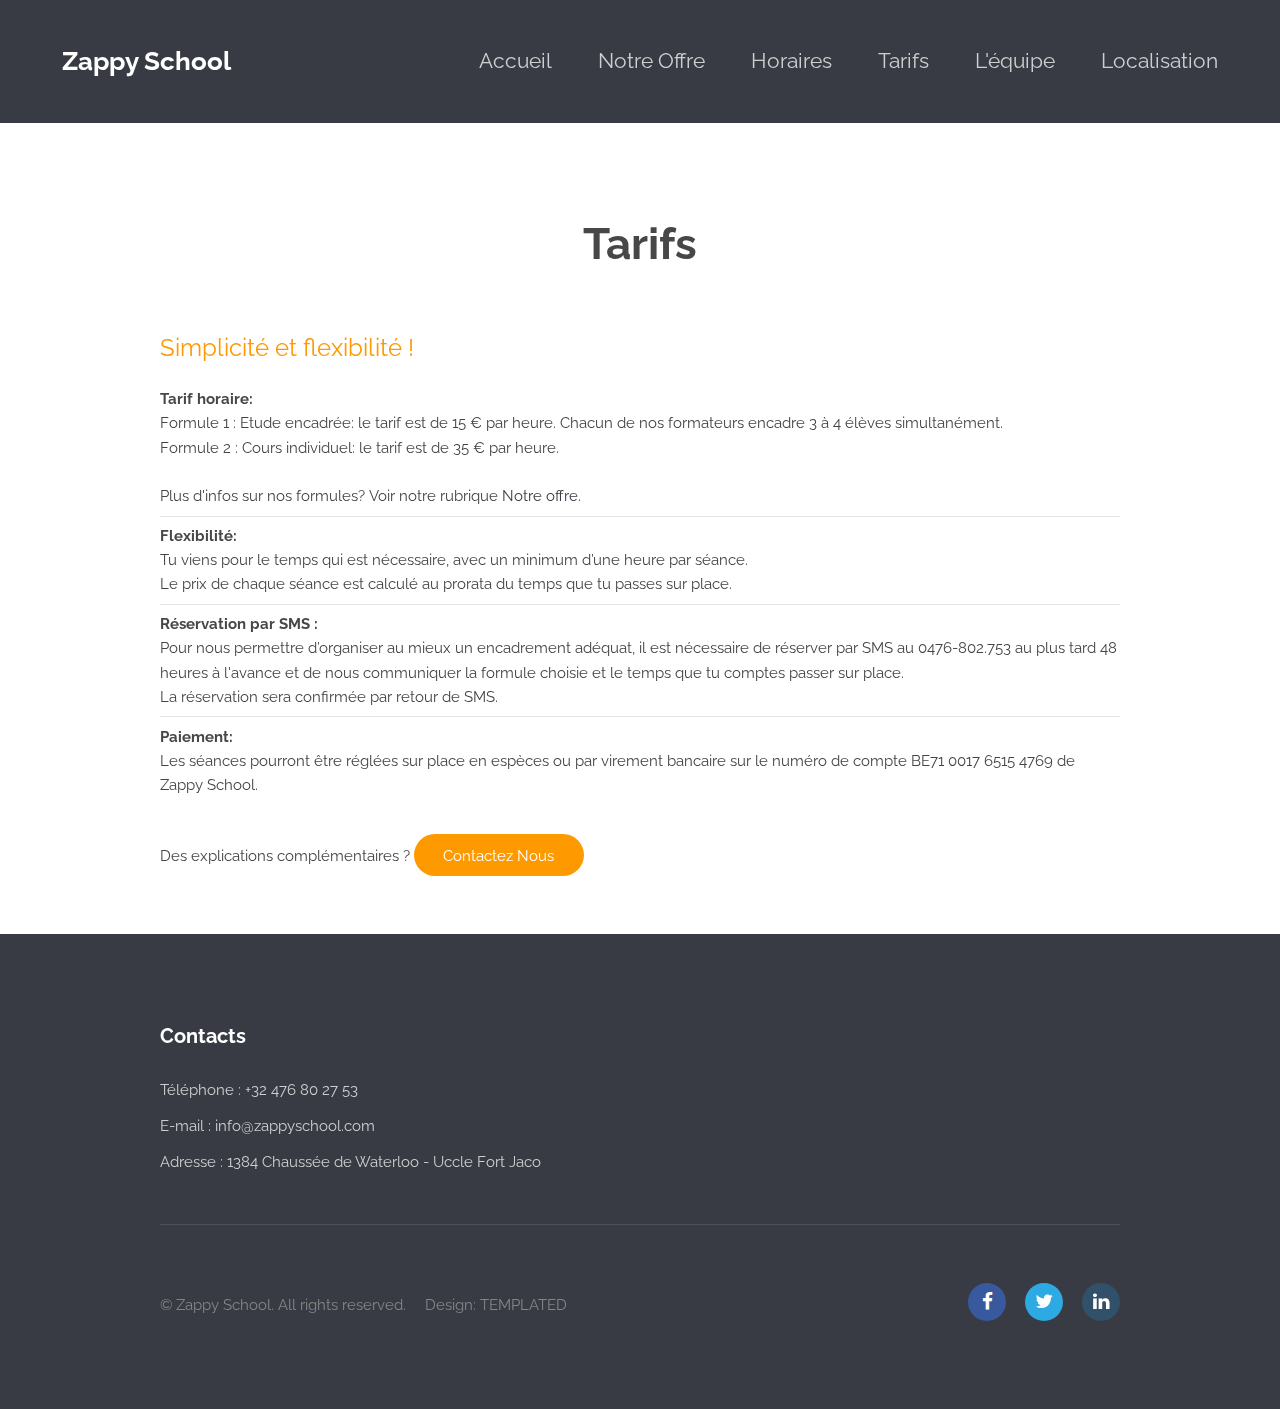
<file: Tarifs.html>
<!DOCTYPE html>
<!--
	Transit by TEMPLATED
	templated.co @templatedco
	Released for free under the Creative Commons Attribution 3.0 license (templated.co/license)
-->
<script>
  (function(i,s,o,g,r,a,m){i['GoogleAnalyticsObject']=r;i[r]=i[r]||function(){
  (i[r].q=i[r].q||[]).push(arguments)},i[r].l=1*new Date();a=s.createElement(o),
  m=s.getElementsByTagName(o)[0];a.async=1;a.src=g;m.parentNode.insertBefore(a,m)
  })(window,document,'script','//www.google-analytics.com/analytics.js','ga');

  ga('create', 'UA-68421806-1', 'auto');
  ga('send', 'pageview');

</script>
<html lang="en">
	<head>
		<meta charset="UTF-8">
		<title>Zappy School - Tarifs</title>
		<meta http-equiv="content-type" content="text/html; charset=utf-8" />
		<meta name="description" content="Tarif à partir de 15 € par heure." />
		<meta name="keywords" content="" />
		<!--[if lte IE 8]><script src="js/html5shiv.js"></script><![endif]-->
		<script src="js/jquery.min.js"></script>
		<script src="js/skel.min.js"></script>
		<script src="js/skel-layers.min.js"></script>
		<script src="js/init.js"></script>
		<noscript>
			<link rel="stylesheet" href="css/skel.css" />
			<link rel="stylesheet" href="css/style.css" />
			<link rel="stylesheet" href="css/style-xlarge.css" />
		</noscript>
	</head>
	<body>

		<!-- Header -->
			<header id="header">
				<h1><a href="index.html">Zappy School</a></h1>
				<nav id="nav">
					<ul>
						<li><a href="index.html">Accueil</a></li>
						<li><a href="NotreOffre.html">Notre Offre</a></li>
						<li><a href="Horaires.html">Horaires</a></li>
						<li><a href="Tarifs.html">Tarifs</a></li>
						<li><a href="Equipe.html">L'équipe</a></li>
						<li><a href="Localisation.html">Localisation</a></li>
					</ul>
				</nav>
			</header>

		<!-- Main -->
			<section id="main" class="wrapper">
				<div class="container">

					<header class="major">
						<h2>Tarifs</h2>
					</header>

					<font size="5" color=#ff9900>Simplicité et flexibilité !</font> </br></br>
					<ul class="alt">
					<li> <strong> Tarif horaire:</strong></br>
					Formule 1 : Etude encadrée: le tarif est de 15 € par heure. Chacun de nos formateurs encadre 3 à 4 élèves simultanément.</br>
					Formule 2 : Cours individuel: le tarif est de 35 € par heure.</br></br>
					Plus d'infos sur nos formules? Voir notre rubrique <a href="NotreOffre.html">Notre offre</a>.
				  	</li>
					<li><strong> Flexibilité:</strong></br>Tu viens pour le temps qui est nécessaire, avec un minimum d’une heure par séance.</br>
					Le prix de chaque séance est calculé au prorata du temps que tu passes sur place.

					</li>
					<li><strong>Réservation par SMS :</strong></br>Pour nous permettre d’organiser au mieux un encadrement adéquat, il est nécessaire de réserver par SMS au 0476-802.753 au plus tard 48 heures à l'avance et de nous communiquer la formule choisie et le temps que tu comptes passer sur place.</br>
					La réservation sera confirmée par retour de SMS.</li>
					<li><strong> Paiement:</strong></br>Les séances pourront être réglées sur place en espèces ou par virement bancaire sur le numéro de compte BE71 0017 6515 4769 de Zappy School.
					</li>
					</ul>
					Des explications complémentaires ? <a href="mailto:info@zappyschool.com" class="button special5">Contactez Nous</a>

				</div>
			</section>

		<!-- Footer -->
			<footer id="footer">
				<div class="container">
					<section class="links">
						<div class="row">
							<section >
								<h3>Contacts</h3>
								<ul class="unstyled">
									<li>Téléphone : +32 476 80 27 53</a></li>
									<li><a href="mailto:info@zappyschool.com">E-mail : info@zappyschool.com</a>
									<li>Adresse : 1384 Chaussée de Waterloo - Uccle Fort Jaco</li>
								</ul>
							</section>
						</div>
					</section>
					<div class="row">
						<div class="8u 12u$(medium)">
							<ul class="copyright">
								<li>&copy; Zappy School. All rights reserved.</li>
								<li>Design: <a href="http://templated.co">TEMPLATED</a></li>
							</ul>
						</div>
						<div class="4u$ 12u$(medium)">
							<ul class="icons">
								<li>
									<a class="icon rounded fa-facebook" href="https://www.facebook.com/zappyschool?_rdr=p" ><span class="label">Facebook</span></a>
								</li>
								<li>
									<a class="icon rounded fa-twitter" href="https://twitter.com/zappyschool"><span class="label">Twitter</span></a>
								</li>
								<li>
									<a class="icon rounded fa-linkedin"><span class="label">LinkedIn</span></a>
								</li>
							</ul>
						</div>
					</div>
				</div>
			</footer>

	</body>
</html>
</file>
<file: css/style-xlarge.css>
/*
	Transit by TEMPLATED
	templated.co @templatedco
	Released for free under the Creative Commons Attribution 3.0 license (templated.co/license)
*/

/* Basic */

	body, input, select, textarea {
		font-size: 11pt;
	}
</file>
<file: css/skel.css>
/* Resets (http://meyerweb.com/eric/tools/css/reset/ | v2.0 | 20110126 | License: none (public domain)) */

	html,body,div,span,applet,object,iframe,h1,h2,h3,h4,h5,h6,p,blockquote,pre,a,abbr,acronym,address,big,cite,code,del,dfn,em,img,ins,kbd,q,s,samp,small,strike,strong,sub,sup,tt,var,b,u,i,center,dl,dt,dd,ol,ul,li,fieldset,form,label,legend,table,caption,tbody,tfoot,thead,tr,th,td,article,aside,canvas,details,embed,figure,figcaption,footer,header,hgroup,menu,nav,output,ruby,section,summary,time,mark,audio,video{margin:0;padding:0;border:0;font-size:100%;font:inherit;vertical-align:baseline;}article,aside,details,figcaption,figure,footer,header,hgroup,menu,nav,section{display:block;}body{line-height:1;}ol,ul{list-style:none;}blockquote,q{quotes:none;}blockquote:before,blockquote:after,q:before,q:after{content:'';content:none;}table{border-collapse:collapse;border-spacing:0;}body{-webkit-text-size-adjust:none}

/* Box Model */

	*, *:before, *:after {
		-moz-box-sizing: border-box;
		-webkit-box-sizing: border-box;
		box-sizing: border-box;
	}

/* Container */

	.container {
		margin-left: auto;
		margin-right: auto;

		/* width: (containers) */
		width: 1200px;
	}

	/* Modifiers */

		/* 125% */
			.container.\31 25\25 {
				width: 100%;

				/* max-width: (containers * 1.25) */
				max-width: 1500px;

				/* min-width: (containers) */
				min-width: 1200px;
			}

		/* 75% */
			.container.\37 5\25 {

				/* width: (containers * 0.75) */
				width: 900px;

			}

		/* 50% */
			.container.\35 0\25 {

				/* width: (containers * 0.50) */
				width: 600px;

			}

		/* 25% */
			.container.\32 5\25 {

				/* width: (containers * 0.25) */
				width: 300px;

			}

/* Grid */

	.row {
		border-bottom: solid 1px transparent;
	}

	.row > * {
		float: left;
	}

	.row:after, .row:before {
		content: '';
		display: block;
		clear: both;
		height: 0;
	}

	.row.uniform > * > :first-child {
		margin-top: 0;
	}

	.row.uniform > * > :last-child {
		margin-bottom: 0;
	}

	/* Gutters */

		/* Normal */

			.row > * {
				/* padding: (gutters.horizontal) 0 0 (gutters.vertical) */
				padding: 0 0 0 2em;
			}

			.row {
				/* margin: -(gutters.horizontal) 0 -1px -(gutters.vertical) */
				margin: 0 0 -1px -2em;
			}

			.row.uniform > * {
				/* padding: (gutters.vertical) 0 0 (gutters.vertical) */
				padding: 2em 0 0 2em;
			}

			.row.uniform {
				/* margin: -(gutters.vertical) 0 -1px -(gutters.vertical) */
				margin: -2em 0 -1px -2em;
			}

		/* 200% */

			.row.\32 00\25 > * {
				/* padding: (gutters.horizontal) 0 0 (gutters.vertical) */
				padding: 0 0 0 4em;
			}

			.row.\32 00\25 {
				/* margin: -(gutters.horizontal) 0 -1px -(gutters.vertical) */
				margin: 0 0 -1px -4em;
			}

			.row.uniform.\32 00\25 > * {
				/* padding: (gutters.vertical) 0 0 (gutters.vertical) */
				padding: 4em 0 0 4em;
			}

			.row.uniform.\32 00\25 {
				/* margin: -(gutters.vertical) 0 -1px -(gutters.vertical) */
				margin: -4em 0 -1px -4em;
			}

		/* 150% */

			.row.\31 50\25 > * {
				/* padding: (gutters.horizontal) 0 0 (gutters.vertical) */
				padding: 0 0 0 1.5em;
			}

			.row.\31 50\25 {
				/* margin: -(gutters.horizontal) 0 -1px -(gutters.vertical) */
				margin: 0 0 -1px -1.5em;
			}

			.row.uniform.\31 50\25 > * {
				/* padding: (gutters.vertical) 0 0 (gutters.vertical) */
				padding: 1.5em 0 0 1.5em;
			}

			.row.uniform.\31 50\25 {
				/* margin: -(gutters.vertical) 0 -1px -(gutters.vertical) */
				margin: -1.5em 0 -1px -1.5em;
			}

		/* 50% */

			.row.\35 0\25 > * {
				/* padding: (gutters.horizontal) 0 0 (gutters.vertical) */
				padding: 0 0 0 1em;
			}

			.row.\35 0\25 {
				/* margin: -(gutters.horizontal) 0 -1px -(gutters.vertical) */
				margin: 0 0 -1px -1em;
			}

			.row.uniform.\35 0\25 > * {
				/* padding: (gutters.vertical) 0 0 (gutters.vertical) */
				padding: 1em 0 0 1em;
			}

			.row.uniform.\35 0\25 {
				/* margin: -(gutters.vertical) 0 -1px -(gutters.vertical) */
				margin: -1em 0 -1px -1em;
			}

		/* 25% */

			.row.\32 5\25 > * {
				/* padding: (gutters.horizontal) 0 0 (gutters.vertical) */
				padding: 0 0 0 0.5em;
			}

			.row.\32 5\25 {
				/* margin: -(gutters.horizontal) 0 -1px -(gutters.vertical) */
				margin: 0 0 -1px -0.5em;
			}

			.row.uniform.\32 5\25 > * {
				/* padding: (gutters.vertical) 0 0 (gutters.vertical) */
				padding: 0.5em 0 0 0.5em;
			}

			.row.uniform.\32 5\25 {
				/* margin: -(gutters.vertical) 0 -1px -(gutters.vertical) */
				margin: -0.5em 0 -1px -0.5em;
			}

		/* 0% */

			.row.\30 \25 > * {
				padding: 0;
			}

			.row.\30 \25 {
				margin: 0 0 -1px 0;
			}

	/* Cells */

		.\31 2u, .\31 2u\24 { width: 100%; clear: none; margin-left: 0; }
		.\31 1u, .\31 1u\24 { width: 91.6666666667%; clear: none; margin-left: 0; }
		.\31 0u, .\31 0u\24 { width: 83.3333333333%; clear: none; margin-left: 0; }
		.\39 u, .\39 u\24 { width: 75%; clear: none; margin-left: 0; }
		.\38 u, .\38 u\24 { width: 66.6666666667%; clear: none; margin-left: 0; }
		.\37 u, .\37 u\24 { width: 58.3333333333%; clear: none; margin-left: 0; }
		.\36 u, .\36 u\24 { width: 50%; clear: none; margin-left: 0; }
		.\35 u, .\35 u\24 { width: 41.6666666667%; clear: none; margin-left: 0; }
		.\34 u, .\34 u\24 { width: 33.3333333333%; clear: none; margin-left: 0; }
		.\33 u, .\33 u\24 { width: 25%; clear: none; margin-left: 0; }
		.\32 u, .\32 u\24 { width: 16.6666666667%; clear: none; margin-left: 0; }
		.\31 u, .\31 u\24 { width: 8.3333333333%; clear: none; margin-left: 0; }

		.\31 2u\24 + *,
		.\31 1u\24 + *,
		.\31 0u\24 + *,
		.\39 u\24 + *,
		.\38 u\24 + *,
		.\37 u\24 + *,
		.\36 u\24 + *,
		.\35 u\24 + *,
		.\34 u\24 + *,
		.\33 u\24 + *,
		.\32 u\24 + *,
		.\31 u\24 + * {
			clear: left;
		}

		.\-11u { margin-left: 91.6666666667% }
		.\-10u { margin-left: 83.3333333333% }
		.\-9u { margin-left: 75% }
		.\-8u { margin-left: 66.6666666667% }
		.\-7u { margin-left: 58.3333333333% }
		.\-6u { margin-left: 50% }
		.\-5u { margin-left: 41.6666666667% }
		.\-4u { margin-left: 33.3333333333% }
		.\-3u { margin-left: 25% }
		.\-2u { margin-left: 16.6666666667% }
		.\-1u { margin-left: 8.3333333333% }
</file>
<file: css/style.css>
@charset "UTF-8";
@import url(font-awesome.min.css);
@import url(http://fonts.googleapis.com/css?family=Raleway:700,400);

/*
	Transit by TEMPLATED
	templated.co @templatedco
	Released for free under the Creative Commons Attribution 3.0 license (templated.co/license)
*/

/* Basic */

	body {
		background: #fff;
	}

		body.is-loading *, body.is-loading *:before, body.is-loading *:after {
			-moz-animation: none !important;
			-webkit-animation: none !important;
			-o-animation: none !important;
			-ms-animation: none !important;
			animation: none !important;
			-moz-transition: none !important;
			-webkit-transition: none !important;
			-o-transition: none !important;
			-ms-transition: none !important;
			transition: none !important;
		}

	body, input, select, textarea {
		color: #444;
		font-family: "Raleway", Helvetica, sans-serif;
		font-size: 13pt;
		font-weight: 400;
		line-height: 1.65em;
	}

	a {
		color: #383b43;
		text-decoration: none;
	}

		a:active, a:hover {
			text-decoration: underline;
		}

	strong, b {
		color: #474747;
		font-weight: 700;
	}

	em, i {
		font-style: italic;
	}

	p {
		margin: 0 0 2em 0;
	}

	h1, h2, h3, h4, h5, h6 {
		color: #474747;
		font-weight: 700;
		line-height: 1em;
		margin: 0 0 1em 0;
	}

		h1 a, h2 a, h3 a, h4 a, h5 a, h6 a {
			color: inherit;
			text-decoration: none;
		}

	h2 {
		font-size: 1.75em;
		line-height: 1.5em;
	}

	h3 {
		font-size: 1.35em;
		line-height: 1.5em;
	}

	h4 {
		font-size: 1.1em;
		line-height: 1.5em;
	}

	h5 {
		font-size: 0.9em;
		line-height: 1.5em;
	}

	h6 {
		font-size: 0.7em;
		line-height: 1.5em;
	}

	sub {
		font-size: 0.8em;
		position: relative;
		top: 0.5em;
	}

	sup {
		font-size: 0.8em;
		position: relative;
		top: -0.5em;
	}

	hr {
		border: 0;
		border-bottom: solid 1px rgba(144, 144, 144, 0.25);
		margin: 2em 0;
	}

		hr.major {
			margin: 3em 0;
		}

	blockquote {
		border-left: solid 4px rgba(144, 144, 144, 0.25);
		font-style: italic;
		margin: 0 0 2em 0;
		padding: 0.5em 0 0.5em 2em;
	}

	code {
		background: rgba(144, 144, 144, 0.075);
		border-radius: 4px;
		border: solid 1px rgba(144, 144, 144, 0.25);
		font-family: "Courier New", monospace;
		font-size: 0.9em;
		margin: 0 0.25em;
		padding: 0.25em 0.65em;
	}

	pre {
		-webkit-overflow-scrolling: touch;
		font-family: "Courier New", monospace;
		font-size: 0.9em;
		margin: 0 0 2em 0;
	}

		pre code {
			display: block;
			line-height: 1.75em;
			padding: 1em 1.5em;
			overflow-x: auto;
		}

	.align-left {
		text-align: left;
	}

	.align-center {
		text-align: center;
	}

	.align-right {
		text-align: right;
	}

/* Section/Article */

	section.special, article.special {
		text-align: center;
	}

	header p {
		color: #858585;
		position: relative;
		margin: 0 0 1.5em 0;
	}

	header h2 + p {
		font-size: 1.25em;
		margin-top: -1em;
		line-height: 1.5em;
	}

	header h3 + p {
		font-size: 1.1em;
		margin-top: -0.8em;
		line-height: 1.5em;
	}

	header h4 + p,
	header h5 + p,
	header h6 + p {
		font-size: 0.9em;
		margin-top: -0.6em;
		line-height: 1.5em;
	}

	header.major {
		text-align: center;
		margin-bottom: 4em;
	}

		header.major h2 {
			font-size: 3em;
			margin-bottom: 0.5em;
		}

		header.major p {
			font-size: 1.5em;
		}

		.map-container {
position: relative;
padding-bottom: 26.25%;
padding-top: 30px;
height: 0;
overflow: hidden;
}
 
.map-container iframe,
.map-container object,
.map-container embed {
position: absolute;
top: 0;
left: 0;
width: 100%;
height: 100%;
}

/* Form */

	form {
		margin: 0 0 2em 0;
	}

	label {
		color: #474747;
		display: block;
		font-size: 0.9em;
		font-weight: 700;
		margin: 0 0 1em 0;
	}

	input[type="text"],
	input[type="password"],
	input[type="email"],
	select,
	textarea {
		-moz-appearance: none;
		-webkit-appearance: none;
		-o-appearance: none;
		-ms-appearance: none;
		appearance: none;
		background: rgba(144, 144, 144, 0.075);
		border-radius: 4px;
		border: none;
		color: inherit;
		display: block;
		outline: 0;
		padding: 0 1em;
		text-decoration: none;
		width: 100%;
	}

		input[type="text"]:invalid,
		input[type="password"]:invalid,
		input[type="email"]:invalid,
		select:invalid,
		textarea:invalid {
			box-shadow: none;
		}

		input[type="text"]:focus,
		input[type="password"]:focus,
		input[type="email"]:focus,
		select:focus,
		textarea:focus {
			border-color: #383b43;
			box-shadow: 0 0 0 1px #383b43;
		}

	.select-wrapper {
		text-decoration: none;
		display: block;
		position: relative;
	}

		.select-wrapper:before {
			content: "";
			-moz-osx-font-smoothing: grayscale;
			-webkit-font-smoothing: antialiased;
			font-family: FontAwesome;
			font-style: normal;
			font-weight: normal;
			text-transform: none !important;
		}

		.select-wrapper:before {
			color: rgba(144, 144, 144, 0.25);
			display: block;
			height: 2.75em;
			line-height: 2.75em;
			pointer-events: none;
			position: absolute;
			right: 0;
			text-align: center;
			top: 0;
			width: 2.75em;
		}

		.select-wrapper select::-ms-expand {
			display: none;
		}

	input[type="text"],
	input[type="password"],
	input[type="email"],
	select {
		height: 2.75em;
	}

	textarea {
		padding: 0.75em 1em;
	}

	input[type="checkbox"],
	input[type="radio"] {
		-moz-appearance: none;
		-webkit-appearance: none;
		-o-appearance: none;
		-ms-appearance: none;
		appearance: none;
		display: block;
		float: left;
		margin-right: -2em;
		opacity: 0;
		width: 1em;
		z-index: -1;
	}

		input[type="checkbox"] + label,
		input[type="radio"] + label {
			text-decoration: none;
			color: #444;
			cursor: pointer;
			display: inline-block;
			font-size: 1em;
			font-weight: 400;
			padding-left: 2.4em;
			padding-right: 0.75em;
			position: relative;
		}

			input[type="checkbox"] + label:before,
			input[type="radio"] + label:before {
				-moz-osx-font-smoothing: grayscale;
				-webkit-font-smoothing: antialiased;
				font-family: FontAwesome;
				font-style: normal;
				font-weight: normal;
				text-transform: none !important;
			}

			input[type="checkbox"] + label:before,
			input[type="radio"] + label:before {
				background: rgba(144, 144, 144, 0.075);
				border-radius: 4px;
				border: solid 1px rgba(144, 144, 144, 0.25);
				content: '';
				display: inline-block;
				height: 1.65em;
				left: 0;
				line-height: 1.58125em;
				position: absolute;
				text-align: center;
				top: 0;
				width: 1.65em;
			}

		input[type="checkbox"]:checked + label:before,
		input[type="radio"]:checked + label:before {
			background: #3cadd4;
			border-color: #3cadd4;
			color: #ffffff;
			content: '\f00c';
		}

		input[type="checkbox"]:focus + label:before,
		input[type="radio"]:focus + label:before {
			border-color: #383b43;
			box-shadow: 0 0 0 1px #383b43;
		}

	input[type="checkbox"] + label:before {
		border-radius: 4px;
	}

	input[type="radio"] + label:before {
		border-radius: 100%;
	}

	::-webkit-input-placeholder {
		color: #858585 !important;
		opacity: 1.0;
	}

	:-moz-placeholder {
		color: #858585 !important;
		opacity: 1.0;
	}

	::-moz-placeholder {
		color: #858585 !important;
		opacity: 1.0;
	}

	:-ms-input-placeholder {
		color: #858585 !important;
		opacity: 1.0;
	}

	.formerize-placeholder {
		color: #858585 !important;
		opacity: 1.0;
	}

/* Box */

	.box {
		border-radius: 4px;
		border: solid 1px rgba(144, 144, 144, 0.25);
		margin-bottom: 2em;
		padding: 1.5em;
	}

		.box > :last-child,
		.box > :last-child > :last-child,
		.box > :last-child > :last-child > :last-child {
			margin-bottom: 0;
		}

		.box.alt {
			border: 0;
			border-radius: 0;
			padding: 0;
		}

/* Icon */

	.icon {
		text-decoration: none;
		border-bottom: none;
		position: relative;
	}

		.icon:before {
			-moz-osx-font-smoothing: grayscale;
			-webkit-font-smoothing: antialiased;
			font-family: FontAwesome;
			font-style: normal;
			font-weight: normal;
			text-transform: none !important;
		}

		.icon:active, .icon:hover {
			text-decoration: none;
		}

		.icon > .label {
			display: none;
		}

		.icon.rounded {
			background-color: #383b43;
			border-radius: 100%;
			color: #ffffff;
			display: inline-block;
			height: 3.25em;
			line-height: 3.25em;
			text-align: center;
			width: 3.25em;
		}

			.icon.rounded.big {
				font-size: 2.5em;
				margin-bottom: 0.5em;
			}

			.icon.rounded.color1 {
				background-color: #3cadd4;
			}

			.icon.rounded.color2 {
				background-color: #3c61d4;
			}

			.icon.rounded.color3 {
				background-color: #633cd4;
			}

			.icon.rounded.color4 {
				background-color: #af3cd4;
			}

			.icon.rounded.color5 {
				background-color: #d43cad;
			}

			.icon.rounded.color6 {
				background-color: #d43c61;
			}

			.icon.rounded.color7 {
				background-color: #d4633c;
			}

			.icon.rounded.color8 {
				background-color: #d4af3c;
			}

			.icon.rounded.color9 {
				background-color: #add43c;
			}

			.icon.rounded.color10 {
				background-color: #4657b3;
			}

			.icon.rounded.color11 {
				background-color: #FF3399;
			}

			.icon.rounded.color12 {
				background-color: #FFD633;
			}

			.icon.rounded.color13 {
				background-color: #57c97e;
			}

			.icon.rounded.fa-twitter {
				background-color: #2daae4;
			}

			.icon.rounded.fa-facebook {
				background-color: #39599f;
			}

			.icon.rounded.fa-google-plus {
				background-color: #c91e1f;
			}

			.icon.rounded.fa-dribbble {
				background-color: #c4376b;
			}

			.icon.rounded.fa-tumblr, .icon.rounded.fa-linkedin {
				background-color: #31516a;
			}

			.icon.rounded.fa-rss {
				background-color: #f2600b;
			}

/* Image */

	.image {
		border-radius: 4px;
		border: 0;
		display: inline-block;
		position: relative;
	}

		.image img {
			border-radius: 4px;
			display: block;
		}

		.image.left {
			float: left;
			padding: 0 1.5em 1em 0;
			top: 0.25em;
		}

		.image.right {
			float: right;
			padding: 0 0 1em 1.5em;
			top: 0.25em;
		}

		.image.left, .image.right {
			max-width: 26%;
		}

			.image.left img, .image.right img {
				width: 100%;
			}

		.image.fit {
			display: block;
			margin: 0 0 2em 0;
			width: 100%;
		}

			.image.fit img {
				width: 100%;

			}

/* List */

	ol {
		list-style: decimal;
		margin: 0 0 2em 0;
		padding-left: 1.25em;
	}

		ol li {
			padding-left: 0.25em;
		}

	ul {
		list-style: disc;
		margin: 0 0 2em 0;
		padding-left: 1em;
	}

		ul li {
			padding-left: 0.5em;
		}
		ul.coucou {
  				padding-left: 30px;
				}
		ul.coucou li{color: #ff9900; /* bullet color */}


		ul.alt {
			list-style: none;
			padding-left: 0;
		}

			ul.alt li {
				border-top: solid 1px rgba(144, 144, 144, 0.25);
				padding: 0.5em 0;
			}

				ul.alt li:first-child {
					border-top: 0;
					padding-top: 0;
				}

		ul.unstyled {
			list-style: none;
			padding-left: 0;
		}

			ul.unstyled li {
				padding: 0.4em 0;
			}

		ul.icons {
			cursor: default;
			list-style: none;
			padding-left: 0;
		}

			ul.icons li {
				display: inline-block;
				padding: 0 1em 0 0;
			}

				ul.icons li:last-child {
					padding-right: 0;
				}

				ul.icons li .icon:before {
					font-size: 2em;
				}

		ul.actions {
			cursor: default;
			list-style: none;
			padding-left: 0;
		}

			ul.actions li {
				display: inline-block;
				padding: 0 1em 0 0;
				vertical-align: middle;
			}

				ul.actions li:last-child {
					padding-right: 0;
				}

			ul.actions.small li {
				padding: 0 0.5em 0 0;
			}

			ul.actions.vertical li {
				display: block;
				padding: 1em 0 0 0;
			}

				ul.actions.vertical li:first-child {
					padding-top: 0;
				}

				ul.actions.vertical li > * {
					margin-bottom: 0;
				}

			ul.actions.vertical.small li {
				padding: 0.5em 0 0 0;
			}

				ul.actions.vertical.small li:first-child {
					padding-top: 0;
				}

			ul.actions.fit {
				display: table;
				margin-left: -1em;
				padding: 0;
				table-layout: fixed;
				width: calc(100% + 1em);
			}

				ul.actions.fit li {
					display: table-cell;
					padding: 0 0 0 1em;
				}

					ul.actions.fit li > * {
						margin-bottom: 0;
					}

				ul.actions.fit.small {
					margin-left: -0.5em;
					width: calc(100% + 0.5em);
				}

					ul.actions.fit.small li {
						padding: 0 0 0 0.5em;
					}

	dl {
		margin: 0 0 2em 0;
	}

/* Table */

	.table-wrapper {
		-webkit-overflow-scrolling: touch;
		overflow-x: auto;
	}

	table {
		margin: 0 0 2em 0;
		width: 100%;
	}

		table tbody tr {
			border: solid 1px rgba(144, 144, 144, 0.25);
			border-left: 0;
			border-right: 0;
		}

			table tbody tr:nth-child(2n + 1) {
				background-color: rgba(144, 144, 144, 0.075);
			}

		table td {
			padding: 0.75em 0.75em;
		}

		table th {
			color: #474747;
			font-size: 0.9em;
			font-weight: 700;
			padding: 0 0.75em 0.75em 0.75em;
			text-align: left;
		}

		table thead {
			border-bottom: solid 2px rgba(144, 144, 144, 0.25);
		}

		table tfoot {
			border-top: solid 2px rgba(144, 144, 144, 0.25);
		}

		table.alt {
			border-collapse: separate;
		}

			table.alt tbody tr td {
				border: solid 1px rgba(144, 144, 144, 0.25);
				border-left-width: 0;
				border-top-width: 0;
			}

				table.alt tbody tr td:first-child {
					border-left-width: 1px;
				}

			table.alt tbody tr:first-child td {
				border-top-width: 1px;
			}

			table.alt thead {
				border-bottom: 0;
			}

			table.alt tfoot {
				border-top: 0;
			}

/* Button */

	input[type="submit"],
	input[type="reset"],
	input[type="button"],
	.button {
		-moz-appearance: none;
		-webkit-appearance: none;
		-o-appearance: none;
		-ms-appearance: none;
		appearance: none;
		-moz-transition: background-color 0.2s ease-in-out, color 0.2s ease-in-out;
		-webkit-transition: background-color 0.2s ease-in-out, color 0.2s ease-in-out;
		-o-transition: background-color 0.2s ease-in-out, color 0.2s ease-in-out;
		-ms-transition: background-color 0.2s ease-in-out, color 0.2s ease-in-out;
		transition: background-color 0.2s ease-in-out, color 0.2s ease-in-out;
		background-color: #3cadd4;
		border-radius: 30px;
		border: 0;
		color: #ffffff !important;
		cursor: pointer;
		display: inline-block;
		font-weight: 400;
		height: 2.85em;
		line-height: 2.95em;
		padding: 0 2em;
		text-align: center;
		text-decoration: none;
		white-space: nowrap;
	}

		input[type="submit"]:hover,
		input[type="reset"]:hover,
		input[type="button"]:hover,
		.button:hover {
			background-color: #51b6d9;
			text-decoration: none;
		}

		input[type="submit"]:active,
		input[type="reset"]:active,
		input[type="button"]:active,
		.button:active {
			background-color: #2da2ca;
			text-decoration: none;
		}


		input[type="submit"].icon,
		input[type="reset"].icon,
		input[type="button"].icon,
		.button.icon {
			padding-left: 1.35em;
		}

			input[type="submit"].icon:before,
			input[type="reset"].icon:before,
			input[type="button"].icon:before,
			.button.icon:before {
				margin-right: 0.5em;
			}

		input[type="submit"].fit,
		input[type="reset"].fit,
		input[type="button"].fit,
		.button.fit {
			display: block;
			margin: 0 0 1em 0;
			width: 100%;
		}

		input[type="submit"].small,
		input[type="reset"].small,
		input[type="button"].small,
		.button.small {
			font-size: 0.8em;
		}

		input[type="submit"].big,
		input[type="reset"].big,
		input[type="button"].big,
		.button.big {
			font-size: 1.35em;
		}

		input[type="submit"].alt,
		input[type="reset"].alt,
		input[type="button"].alt,
		.button.alt {
			background-color: transparent;
			box-shadow: inset 0 0 0 2px rgba(144, 144, 144, 0.25);
			color: #474747 !important;
		}

			input[type="submit"].alt:hover,
			input[type="reset"].alt:hover,
			input[type="button"].alt:hover,
			.button.alt:hover {
				background-color: rgba(144, 144, 144, 0.075);
			}

			input[type="submit"].alt:active,
			input[type="reset"].alt:active,
			input[type="button"].alt:active,
			.button.alt:active {
				background-color: rgba(144, 144, 144, 0.2);
			}

			input[type="submit"].alt.icon:before,
			input[type="reset"].alt.icon:before,
			input[type="button"].alt.icon:before,
			.button.alt.icon:before {
				color: #858585;
			}

		input[type="submit"].special,
		input[type="reset"].special,
		input[type="button"].special,
		.button.special {
			background-color: #383b43;
			color: #ffffff !important;
		}
		input[type="submit"].special,
		input[type="reset"].special,
		input[type="button"].special,
		.button.special1 {
			background-color: #4657b3;
			color: #ffffff !important;
		}
		input[type="submit"].special,
		input[type="reset"].special,
		input[type="button"].special,
		.button.special2 {
			background-color: #FF3399;
			color: #ffffff !important;
		}
		input[type="submit"].special,
		input[type="reset"].special,
		input[type="button"].special,
		.button.special3 {
			background-color: #FFD633;
			color: #ffffff !important;
		}

		input[type="submit"].special,
		input[type="reset"].special,
		input[type="button"].special,
		.button.special4 {
			background-color: #57c97e;
			color: #ffffff !important;
		}

		input[type="submit"].special,
		input[type="reset"].special,
		input[type="button"].special,
		.button.special5{
			background-color: #ff9900;
			color: #ffffff !important;
		}

			input[type="submit"].special:hover,
			input[type="reset"].special:hover,
			input[type="button"].special:hover,
			.button.special:hover {
				background-color: #444751;
			}

			input[type="submit"].special:active,
			input[type="reset"].special:active,
			input[type="button"].special:active,
			.button.special:active {
				background-color: #2c2f35;
			}

		input[type="submit"].disabled, input[type="submit"]:disabled,
		input[type="reset"].disabled,
		input[type="reset"]:disabled,
		input[type="button"].disabled,
		input[type="button"]:disabled,
		.button.disabled,
		.button:disabled {
			background-color: #444 !important;
			box-shadow: inset 0 -0.15em 0 0 rgba(0, 0, 0, 0.15);
			color: #fff !important;
			cursor: default;
			opacity: 0.25;
		}

/* Header */

	body.landing #header {
		background-color: transparent;
		left: 0;
		position: absolute;
		/*color:#ff9900;*/
		top: 0;
	}

		body.landing #header nav a {
			color: rgba(255, 255, 255, 1); /*Couleur du menu sans souris*/
		}

	#header {
		background-color: #383b43;
		color: #ffffff;
		cursor: default;
		font-size: 1.4em;
		height: 6em;
		line-height: 6em;
		width: 100%;
		z-index: 10000;
	}

		#header h1 {
			color: #ffffff;
			height: inherit;
			left: 3em;
			line-height: inherit;
			margin: 0;
			padding: 0;
			position: absolute;
		}

			#header h1 a {
				font-size: 1.25em;
			}

		#header nav {
			height: inherit;
			line-height: inherit;
			position: absolute;
			right: 3em;
			vertical-align: middle;
		}

			#header nav > ul {
				list-style: none;
				margin: 0;
				padding-left: 0;
			}

				#header nav > ul > li {
					border-radius: 4px;
					display: inline-block;
					margin-left: 2em;
					padding-left: 0;
				}

					#header nav > ul > li a {
						-moz-transition: color 0.2s ease-in-out;
						-webkit-transition: color 0.2s ease-in-out;
						-o-transition: color 0.2s ease-in-out;
						-ms-transition: color 0.2s ease-in-out;
						transition: color 0.2s ease-in-out;
						color: #cdced0;
						display: inline-block;
						text-decoration: none;
					}

						#header nav > ul > li a:active, #header nav > ul > li a:hover {
							color:#ff9900;
						} /*couleur du menu une fois la souris dessus*/

					#header nav > ul > li:first-child {
						margin-left: 0;
					}

					#header nav > ul > li .button {
						background-color: #fff;
						color: #444 !important;
						height: 2.25em;
						line-height: 2.25em;
						margin-bottom: 0;
						padding: 0 1em;
						position: relative;
						top: -0.075em;
						vertical-align: middle;
					}

		#header .container {
			position: relative;
		}

			#header .container h1 {
				left: 0;
			}

			#header .container nav {
				right: 0;

			}

/* Banner */

	#banner {
		background-image: /*url(../images/dark_tint.png),*/ url(../images/GroupeTravail3.jpg);
		background-position: center center;
		background-size: cover;
		color: #ffffff;
		padding: 23em 0em 14em;
		text-align: center;
	}

		#banner :last-child {
			margin-bottom: 0;
		}

		#banner h2 {
			color: #ffffff;
			font-size: 4em;
			line-height: 1.25em;
			margin: 0 0 0.5em 0;
			padding: 0;
		}

		#banner p {
			font-size: 1.5em;
			margin-bottom: 1.75em;
		}

/* Wrapper */

	.wrapper {
		padding: 6em 0em 4em;
		/* Style 1 Wrapper */
		/* Style 2 Wrapper */
		/* Style 3 Wrapper */
	}

		.wrapper.style1 {
			background-color: #F5F5F5;
			border-bottom: 1px solid rgba(144, 144, 144, 0.25);
			border-top: 1px solid rgba(144, 144, 144, 0.25);
		}

			.wrapper.style1 .box {
				background-color: #fff;
				padding: 3em 2.5em;
			}

				.wrapper.style1 .box h2, .wrapper.style1 .box h3, .wrapper.style1 .box h4, .wrapper.style1 .box h5, .wrapper.style1 .box h6 {
					color: #858585;
				}

		.wrapper.style2 .profiles {
			border-bottom: 1px solid rgba(144, 144, 144, 0.25);
			border-top: 1px solid rgba(144, 144, 144, 0.25);
			margin-bottom: 4em;
			padding-top: 4em;
		}

		.wrapper.style2 .profile {
			margin-bottom: 2em;
			text-align: left;
		}

			.wrapper.style2 .profile img {
				border-radius: 50%;
				float: left;
				margin-bottom: 1em;
				margin-right: 1em;
			}

			.wrapper.style2 .profile h4 {
				margin-bottom: 0;
				margin-top: 1em;
			}

		.wrapper.style2 footer {
			margin-left: auto;
			margin-right: auto;
			width: 70%;
		}

			.wrapper.style2 footer p {
				margin-bottom: 3em;
			}

		.wrapper.style3 {
			background-color: #ff9900;
			color: #ffffff;
		}

			.wrapper.style3 h2, .wrapper.style3 h3, .wrapper.style3 p {
				color: #ffffff;
			}

			.wrapper.style3 input[type="text"],
			.wrapper.style3 input[type="password"],
			.wrapper.style3 input[type="email"],
			.wrapper.style3 select,
			.wrapper.style3 textarea {
				background-color: #fff;
				color: #444;
			}

/* Footer */

	#footer {
		background: #383b43;
		padding: 6em 0em 4em;
	}

		#footer h2, #footer h3, #footer h4 {
			color: #ffffff;
		}

		#footer p, #footer a, #footer li {
			color: #cdced0;
		}

		#footer .links {
			border-bottom: 1px solid rgba(144, 144, 144, 0.25);
			margin-bottom: 4em;
			padding-bottom: 1em;
		}

		#footer .copyright {
			margin-top: 0.65em;
			padding: 0;
		}

			#footer .copyright li {
				color: #858585;
				display: inline-block;
				list-style: none;
				margin-left: 0.5em;
				padding-left: 0.5em;
			}

				#footer .copyright li:first-child {
					margin-left: 0;
					padding-left: 0;
				}

			#footer .copyright a {
				color: #858585;
			}

		#footer .icons {
			text-align: right;
		}

		#footer a.icon {
			color: #ffffff;
			font-size: 0.65em;
			height: 4em;
			line-height: 4em;
			width: 4em;
			cursor: pointer;
		}

/* Grid Demo */

	.grid-demo {
		display: block;
		margin: 0 0 2em 0;
	}

		.grid-demo span {
			background: #8d93a0;
			border-radius: 4px;
			color: rgba(0, 0, 0, 0.25);
			display: block;
			font-weight: 700;
			height: 2.75em;
			line-height: 2.75em;
			text-align: center;
		}

		.grid-demo .row.flush > div span {
			border-radius: 0;
		}

		.grid-demo .row.flush > div:first-child span {
			border-radius: 4px 0 0 4px;
		}

		.grid-demo .row.flush > div:last-child span {
			border-radius: 0 4px 4px 0;
		}
</file>
